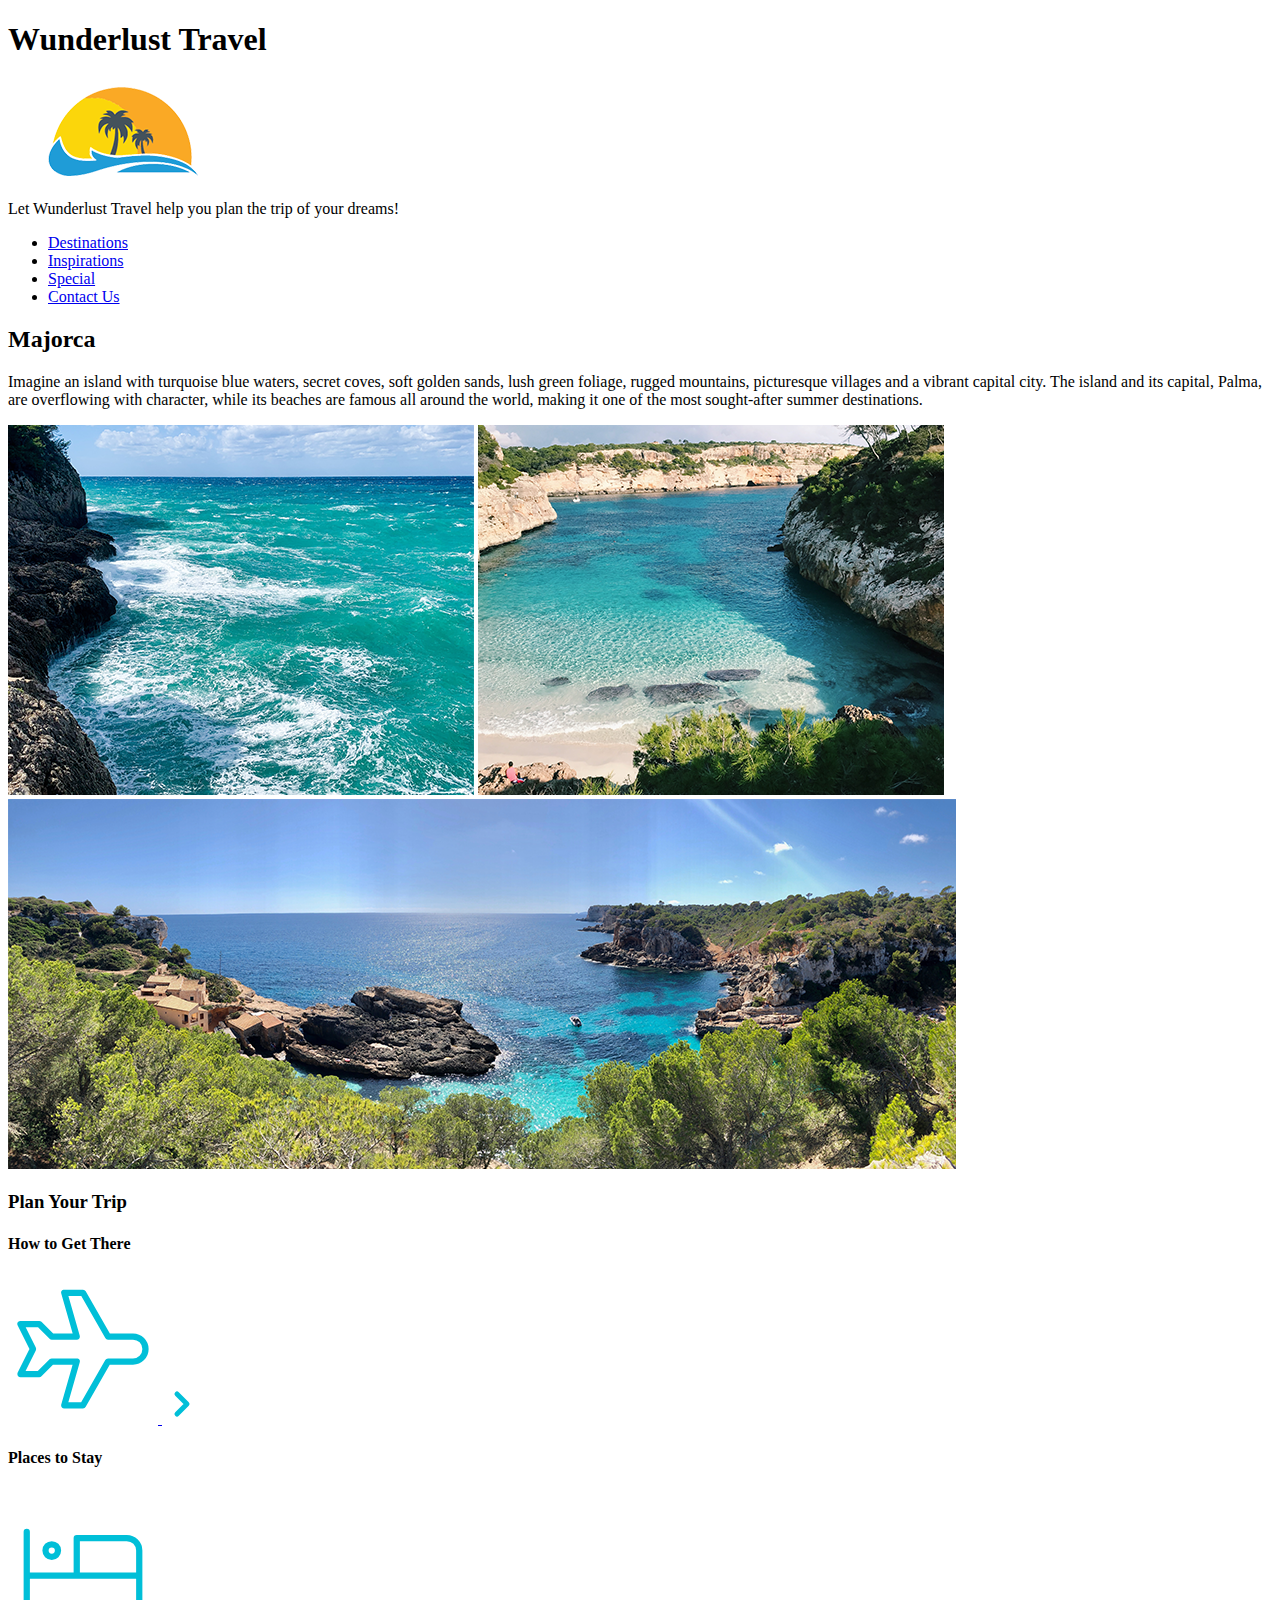
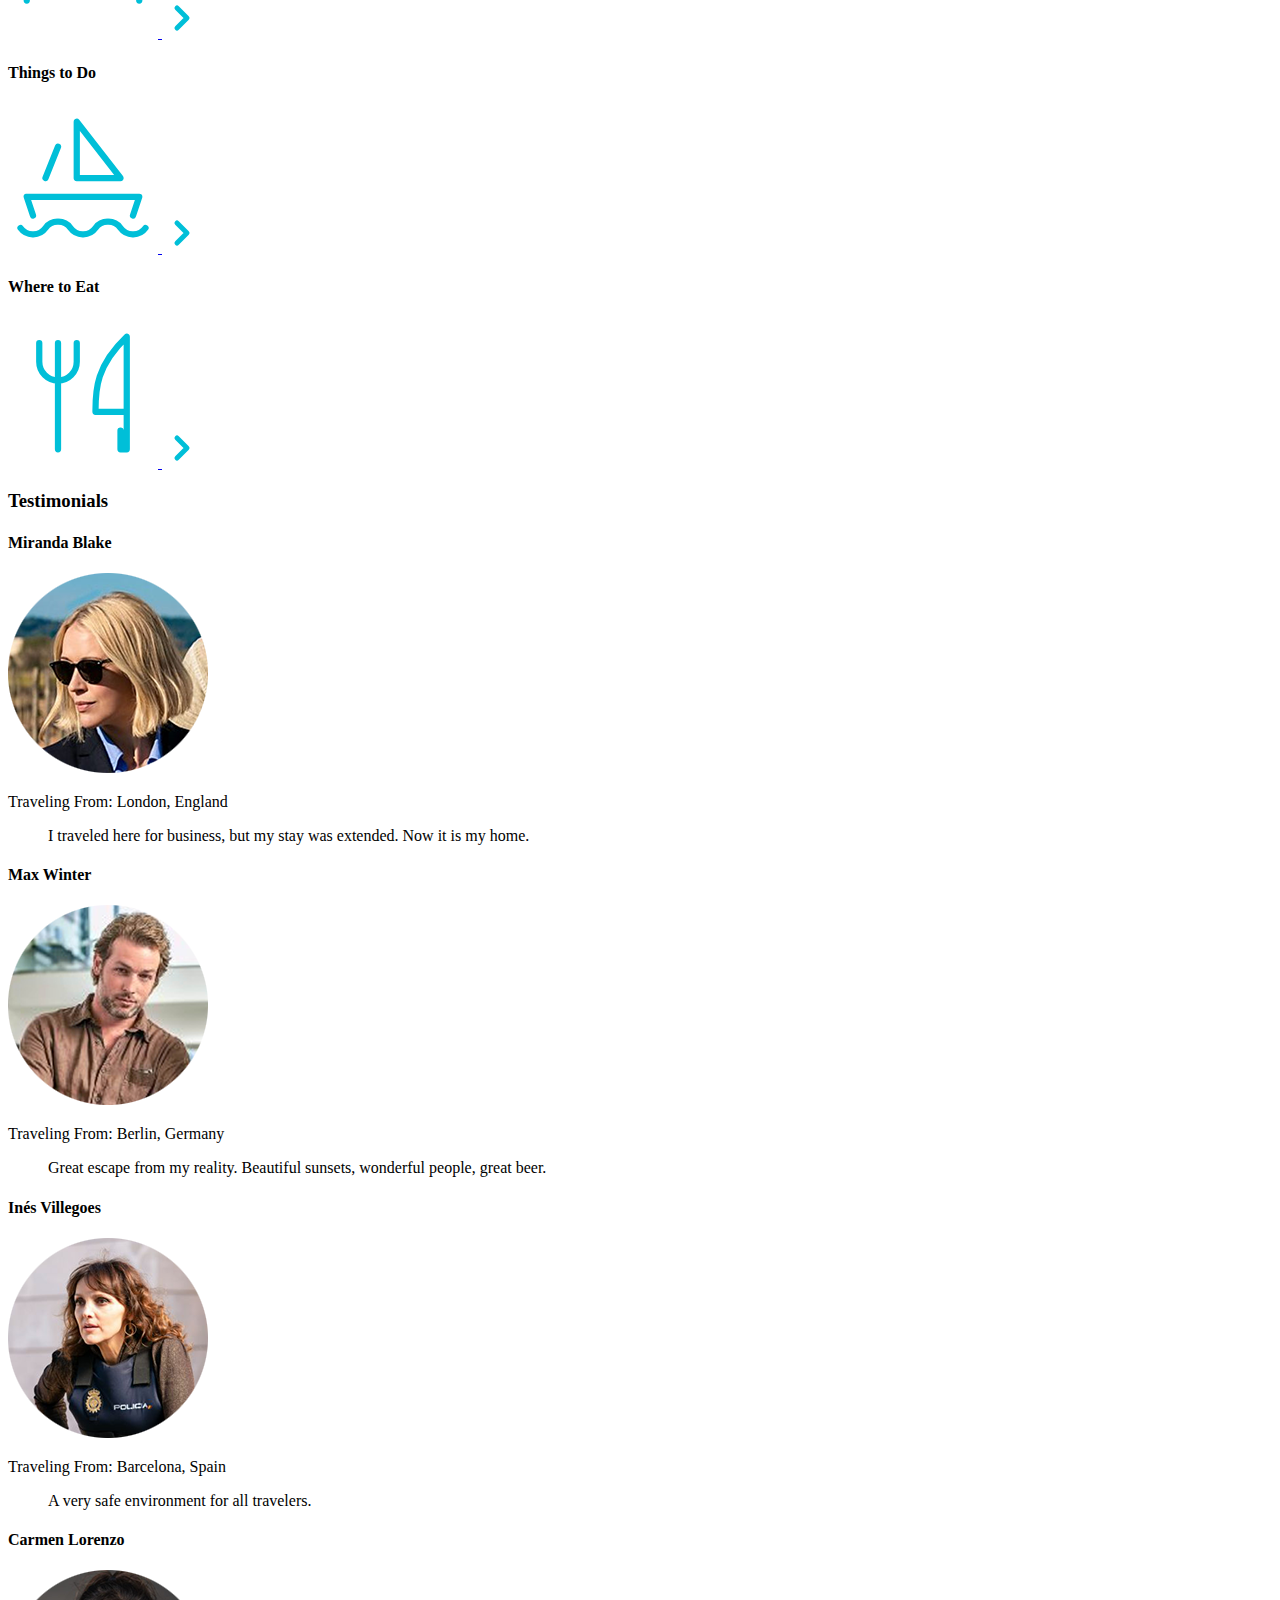
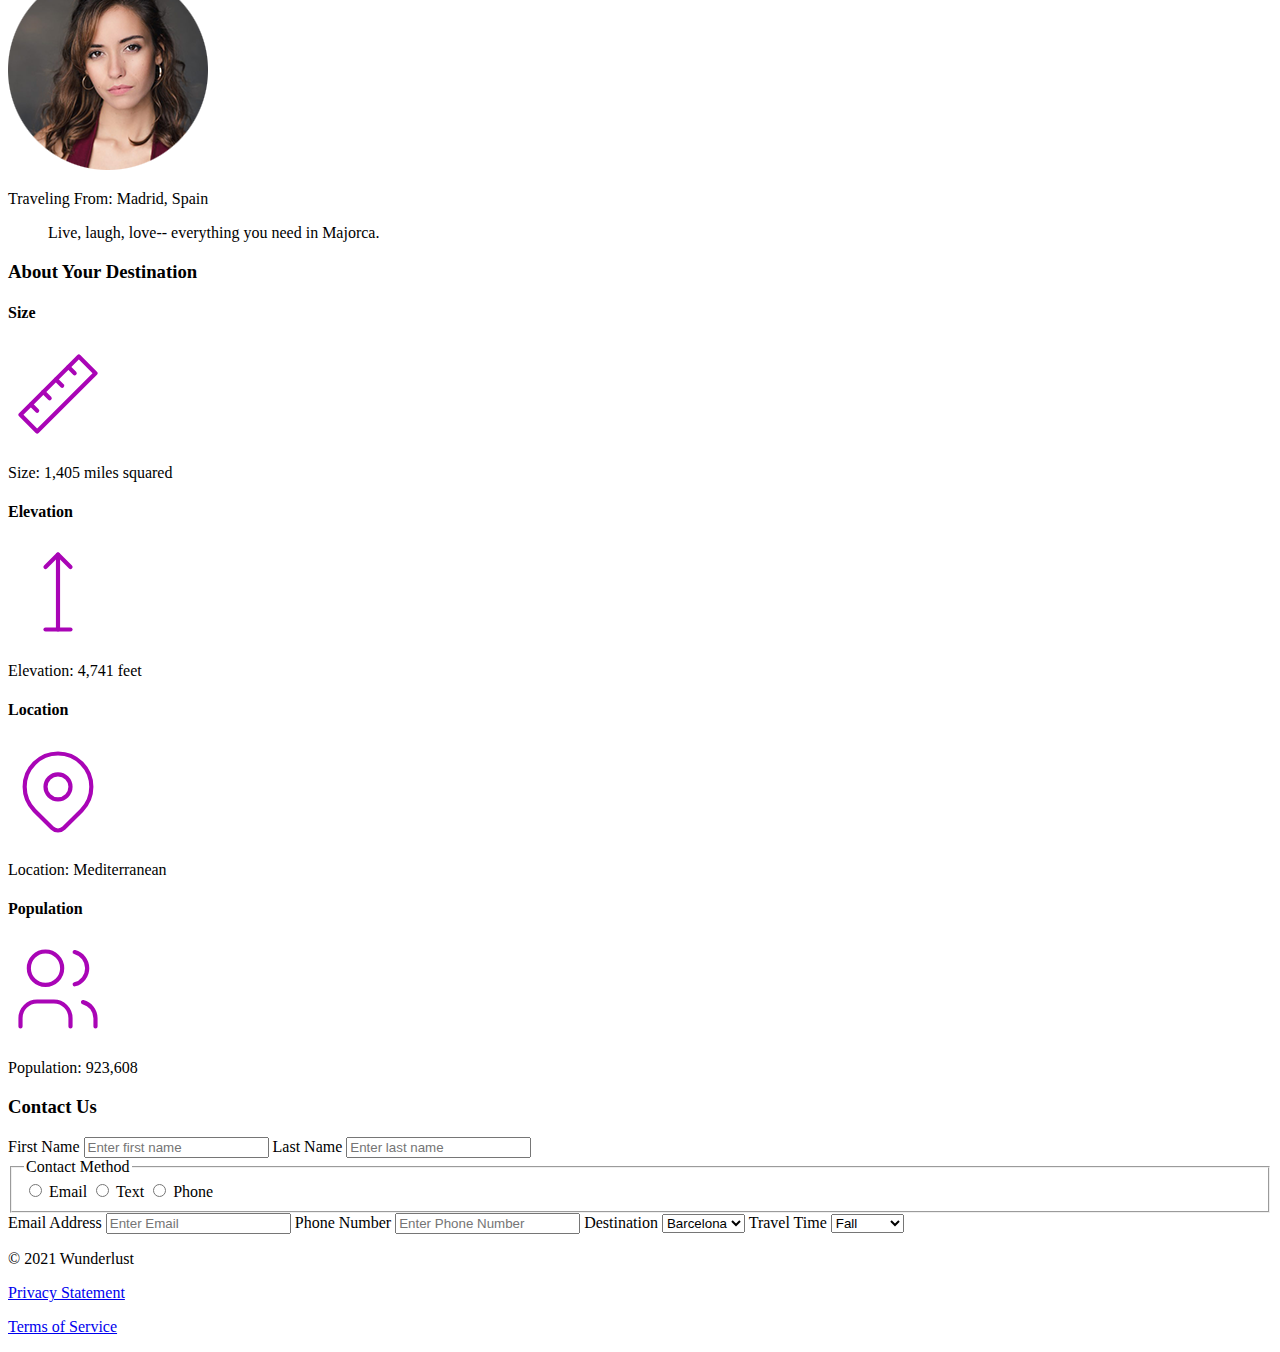
<file: index.html>
<!DOCTYPE html>
<html lang="en">

    <head>
        <meta charset="UTF-8">
        <meta name="viewport" content="width=device-width, initial-scale=1.0">
        <meta name="author" content="Mia Brunkhorst">
        <title>Wunderlust Travel</title>
    </head>

    <body>
        <header>
            <h1>Wunderlust Travel</h1>
            <img src="images/logo.png" alt="Wunderlust Travel Logo">
            <p>Let Wunderlust Travel help you plan the trip of your dreams!</p>
            <nav>
                <ul>
                    <li><a href="#">Destinations</a></li>
                    <li><a href="#">Inspirations</a></li>
                    <li><a href="#">Special</a></li>
                    <li><a href="#">Contact Us</a></li>
                </ul>
            </nav>
        </header>
        <main>
            <section>
                <h2>Majorca</h2>
                <p>Imagine an island with turquoise blue waters, secret coves, soft golden sands, lush green foliage,
                    rugged mountains, picturesque villages and a vibrant capital city. The island and its capital,
                    Palma, are overflowing with character, while its beaches are famous all around the world, making it
                    one of the most sought-after summer destinations.</p>
                <img src="images/majorca-waves.png"
                    alt="A vibrant turquoise sea crashing against rugged cliffs in Majorca under a clear blue sky.">
                <img src="images/majorca-beach.png"
                    alt="Secluded beach in Majorca with crystal-clear turquoise waters, surrounded by limestone cliffs and lush greenery.">
                <img src="images/majorca-cove.png"
                    alt="A serene cove in Majorca, with dramatic rock formations and shimmering turquoise waters.">
            </section>
            <section>
                <h3>Plan Your Trip</h3>
                <h4>How to Get There</h4>
                <a href="#" title="Search for flights">
                    <svg xmlns="http://www.w3.org/2000/svg" class="icon icon-tabler icon-tabler-plane" width="150"
                        height="150" viewBox="0 0 24 24" stroke-width="1" stroke="#00bfd8" fill="none"
                        stroke-linecap="round" stroke-linejoin="round">
                        <path stroke="none" d="M0 0h24v24H0z" fill="none" />
                        <path d="M16 10h4a2 2 0 0 1 0 4h-4l-4 7h-3l2 -7h-4l-2 2h-3l2 -4l-2 -4h3l2 2h4l-2 -7h3z" />
                    </svg>
                    <svg xmlns="http://www.w3.org/2000/svg" class="icon icon-tabler icon-tabler-chevron-right"
                        width="40" height="40" viewBox="0 0 24 24" stroke-width="3" stroke="#00bfd8" fill="none"
                        stroke-linecap="round" stroke-linejoin="round">
                        <path stroke="none" d="M0 0h24v24H0z" fill="none" />
                        <polyline points="9 6 15 12 9 18" />
                    </svg>
                </a>

                <h4>Places to Stay</h4>
                <a href="#" title="Search for Hotels">
                    <svg xmlns="http://www.w3.org/2000/svg" class="icon icon-tabler icon-tabler-bed" width="150"
                        height="150" viewBox="0 0 24 24" stroke-width="1" stroke="#00bfd8" fill="none"
                        stroke-linecap="round" stroke-linejoin="round">
                        <path stroke="none" d="M0 0h24v24H0z" fill="none" />
                        <path d="M3 7v11m0 -4h18m0 4v-8a2 2 0 0 0 -2 -2h-8v6" />
                        <circle cx="7" cy="10" r="1" />
                    </svg>
                </a>
                <svg xmlns="http://www.w3.org/2000/svg" class="icon icon-tabler icon-tabler-chevron-right" width="40"
                    height="40" viewBox="0 0 24 24" stroke-width="3" stroke="#00bfd8" fill="none" stroke-linecap="round"
                    stroke-linejoin="round">
                    <path stroke="none" d="M0 0h24v24H0z" fill="none" />
                    <polyline points="9 6 15 12 9 18" />
                </svg>

                <h4>Things to Do</h4>
                <a href="#" title="Search for Activities">
                    <svg xmlns="http://www.w3.org/2000/svg" class="icon icon-tabler icon-tabler-sailboat" width="150"
                        height="150" viewBox="0 0 24 24" stroke-width="1" stroke="#00bfd8" fill="none"
                        stroke-linecap="round" stroke-linejoin="round">
                        <path stroke="none" d="M0 0h24v24H0z" fill="none" />
                        <path
                            d="M2 20a2.4 2.4 0 0 0 2 1a2.4 2.4 0 0 0 2 -1a2.4 2.4 0 0 1 2 -1a2.4 2.4 0 0 1 2 1a2.4 2.4 0 0 0 2 1a2.4 2.4 0 0 0 2 -1a2.4 2.4 0 0 1 2 -1a2.4 2.4 0 0 1 2 1a2.4 2.4 0 0 0 2 1a2.4 2.4 0 0 0 2 -1" />
                        <path d="M4 18l-1 -3h18l-1 3" />
                        <path d="M11 12h7l-7 -9v9" />
                        <line x1="8" y1="7" x2="6" y2="12" />
                    </svg>
                    <svg xmlns="http://www.w3.org/2000/svg" class="icon icon-tabler icon-tabler-chevron-right"
                        width="40" height="40" viewBox="0 0 24 24" stroke-width="3" stroke="#00bfd8" fill="none"
                        stroke-linecap="round" stroke-linejoin="round">
                        <path stroke="none" d="M0 0h24v24H0z" fill="none" />
                        <polyline points="9 6 15 12 9 18" />
                    </svg>
                </a>
                <h4>Where to Eat</h4>
                <a href="#" title="Search for Restaurants">
                    <svg xmlns="http://www.w3.org/2000/svg" class="icon icon-tabler icon-tabler-tools-kitchen-2"
                        width="150" height="150" viewBox="0 0 24 24" stroke-width="1" stroke="#00bfd8" fill="none"
                        stroke-linecap="round" stroke-linejoin="round">
                        <path stroke="none" d="M0 0h24v24H0z" fill="none" />
                        <path
                            d="M19 3v12h-5c-.023 -3.681 .184 -7.406 5 -12zm0 12v6h-1v-3m-10 -14v17m-3 -17v3a3 3 0 1 0 6 0v-3" />
                    </svg>
                    <svg xmlns="http://www.w3.org/2000/svg" class="icon icon-tabler icon-tabler-chevron-right"
                        width="40" height="40" viewBox="0 0 24 24" stroke-width="3" stroke="#00bfd8" fill="none"
                        stroke-linecap="round" stroke-linejoin="round">
                        <path stroke="none" d="M0 0h24v24H0z" fill="none" />
                        <polyline points="9 6 15 12 9 18" />
                    </svg>
                </a>
            </section>
            <section>
                <h3>Testimonials</h3>
                <section>
                    <h4>Miranda Blake</h4>
                    <img src="images/miranda-blake.png" alt="Miranda Blake">
                    <p>Traveling From: London, England</p>
                    <blockquote>I traveled here for business, but my stay was extended. Now it is my home.
                    </blockquote>
                </section>
                <section>
                    <h4>Max Winter</h4>
                    <img src="images/max-winter.png" alt="Max Winter">
                    <p>Traveling From: Berlin, Germany</p>
                    <blockquote>Great escape from my reality. Beautiful sunsets, wonderful people, great beer.
                    </blockquote>
                </section>
                <section>
                    <h4>Inés Villegoes</h4>
                    <img src="images/ines-villegoes.png" alt="Inés Villegoes">
                    <p>Traveling From: Barcelona, Spain</p>
                    <blockquote>A very safe environment for all travelers.</blockquote>
                </section>
                <section>
                    <h4>Carmen Lorenzo</h4>
                    <img src="images/carmen-lorenzo.png" alt="Carmen Lorenzo">
                    <p>Traveling From: Madrid, Spain</p>
                    <blockquote>Live, laugh, love-- everything you need in Majorca.</blockquote>
                </section>
            </section>
            <section>
                <h3>About Your Destination</h3>
                <section>
                    <h4>Size</h4>
                    <svg xmlns="http://www.w3.org/2000/svg" class="icon icon-tabler icon-tabler-ruler-2" width="100"
                        height="100" viewBox="0 0 24 24" stroke-width="1" stroke="#a905b6" fill="none"
                        stroke-linecap="round" stroke-linejoin="round">
                        <path stroke="none" d="M0 0h24v24H0z" fill="none" />
                        <path d="M17 3l4 4l-14 14l-4 -4z" />
                        <path d="M16 7l-1.5 -1.5" />
                        <path d="M13 10l-1.5 -1.5" />
                        <path d="M10 13l-1.5 -1.5" />
                        <path d="M7 16l-1.5 -1.5" />
                    </svg>
                    <p>Size: 1,405 miles squared</p>
                </section>
                <section>
                    <h4>Elevation</h4>
                    <svg xmlns="http://www.w3.org/2000/svg" class="icon icon-tabler icon-tabler-arrow-top-bar"
                        width="100" height="100" viewBox="0 0 24 24" stroke-width="1" stroke="#a905b6" fill="none"
                        stroke-linecap="round" stroke-linejoin="round">
                        <path stroke="none" d="M0 0h24v24H0z" fill="none" />
                        <line x1="12" y1="21" x2="12" y2="3" />
                        <path d="M15 6l-3 -3l-3 3" />
                        <line x1="9" y1="21" x2="15" y2="21" />
                    </svg>
                    <p>Elevation: 4,741 feet</p>
                </section>
                <section>
                    <h4>Location</h4>
                    <svg xmlns="http://www.w3.org/2000/svg" class="icon icon-tabler icon-tabler-map-pin" width="100"
                        height="100" viewBox="0 0 24 24" stroke-width="1" stroke="#a905b6" fill="none"
                        stroke-linecap="round" stroke-linejoin="round">
                        <path stroke="none" d="M0 0h24v24H0z" fill="none" />
                        <circle cx="12" cy="11" r="3" />
                        <path d="M17.657 16.657l-4.243 4.243a2 2 0 0 1 -2.827 0l-4.244 -4.243a8 8 0 1 1 11.314 0z" />
                    </svg>
                    <p>Location: Mediterranean </p>
                </section>
                <section>
                    <h4>Population</h4>
                    <svg xmlns="http://www.w3.org/2000/svg" class="icon icon-tabler icon-tabler-users" width="100"
                        height="100" viewBox="0 0 24 24" stroke-width="1" stroke="#a905b6" fill="none"
                        stroke-linecap="round" stroke-linejoin="round">
                        <path stroke="none" d="M0 0h24v24H0z" fill="none" />
                        <circle cx="9" cy="7" r="4" />
                        <path d="M3 21v-2a4 4 0 0 1 4 -4h4a4 4 0 0 1 4 4v2" />
                        <path d="M16 3.13a4 4 0 0 1 0 7.75" />
                        <path d="M21 21v-2a4 4 0 0 0 -3 -3.85" />
                    </svg>
                    <p>Population: 923,608</p>
                </section>
            </section>
            <section>
                <h3>Contact Us</h3>
                <form>
                    <label for="firstName">First Name</label>
                    <input type="text" id="firstName" name="firstName" placeholder="Enter first name">
                    <label for="lastName">Last Name</label>
                    <input type="text" id="lastName" name="lastName" placeholder="Enter last name">
                    <fieldset>
                        <legend>Contact Method</legend>
                        <input type="radio" id="emailPref" name="preferred contact" value="email preferred">
                        <label for="emailPref">Email</label>
                        <input type="radio" id="textPref" name="preferred contact" value="text preferred">
                        <label for="textPref">Text</label>
                        <input type="radio" id="phonePref" name="preferred contact" value="phone preferred">
                        <label for="phonePref">Phone</label>
                    </fieldset>
                    <label for="email">Email Address</label>
                    <input type="email" id="email" name="email" placeholder="Enter Email">
                    <label for="phone">Phone Number</label>
                    <input type="tel" id="phone" name="phone" placeholder="Enter Phone Number">
                    <label for="destinationSelect">Destination</label>
                    <select id="destinationSelect" name="destinationSelect">
                        <option value="Barcelona">Barcelona</option>
                        <option value="Granada">Granada</option>
                        <option value="Ibiza">Ibiza</option>
                        <option value="Madrid">Madrid</option>
                        <option value="Majorca">Majorca</option>
                        <option value="Seville">Seville</option>
                        <option value="Tenerife">Tenerife</option>
                        <option value="Valencia">Valencia</option>
                    </select>
                    <label for="travelTime">Travel Time</label>
                    <select id="travelTime" name="travelTime">
                        <option value="fall">Fall</option>
                        <option value="winter">Winter</option>
                        <option value="spring">Spring</option>
                        <option value="summer">Summer</option>
                        <option value="flexible">Flexible</option>
                    </select>
                </form>
            </section>
        </main>
        <footer>
            <p>&copy; 2021 Wunderlust</p>
            <p><a href="#">Privacy Statement</a></p>
            <p><a href="#">Terms of Service</a></p>
        </footer>
    </body>

</html>
</file>
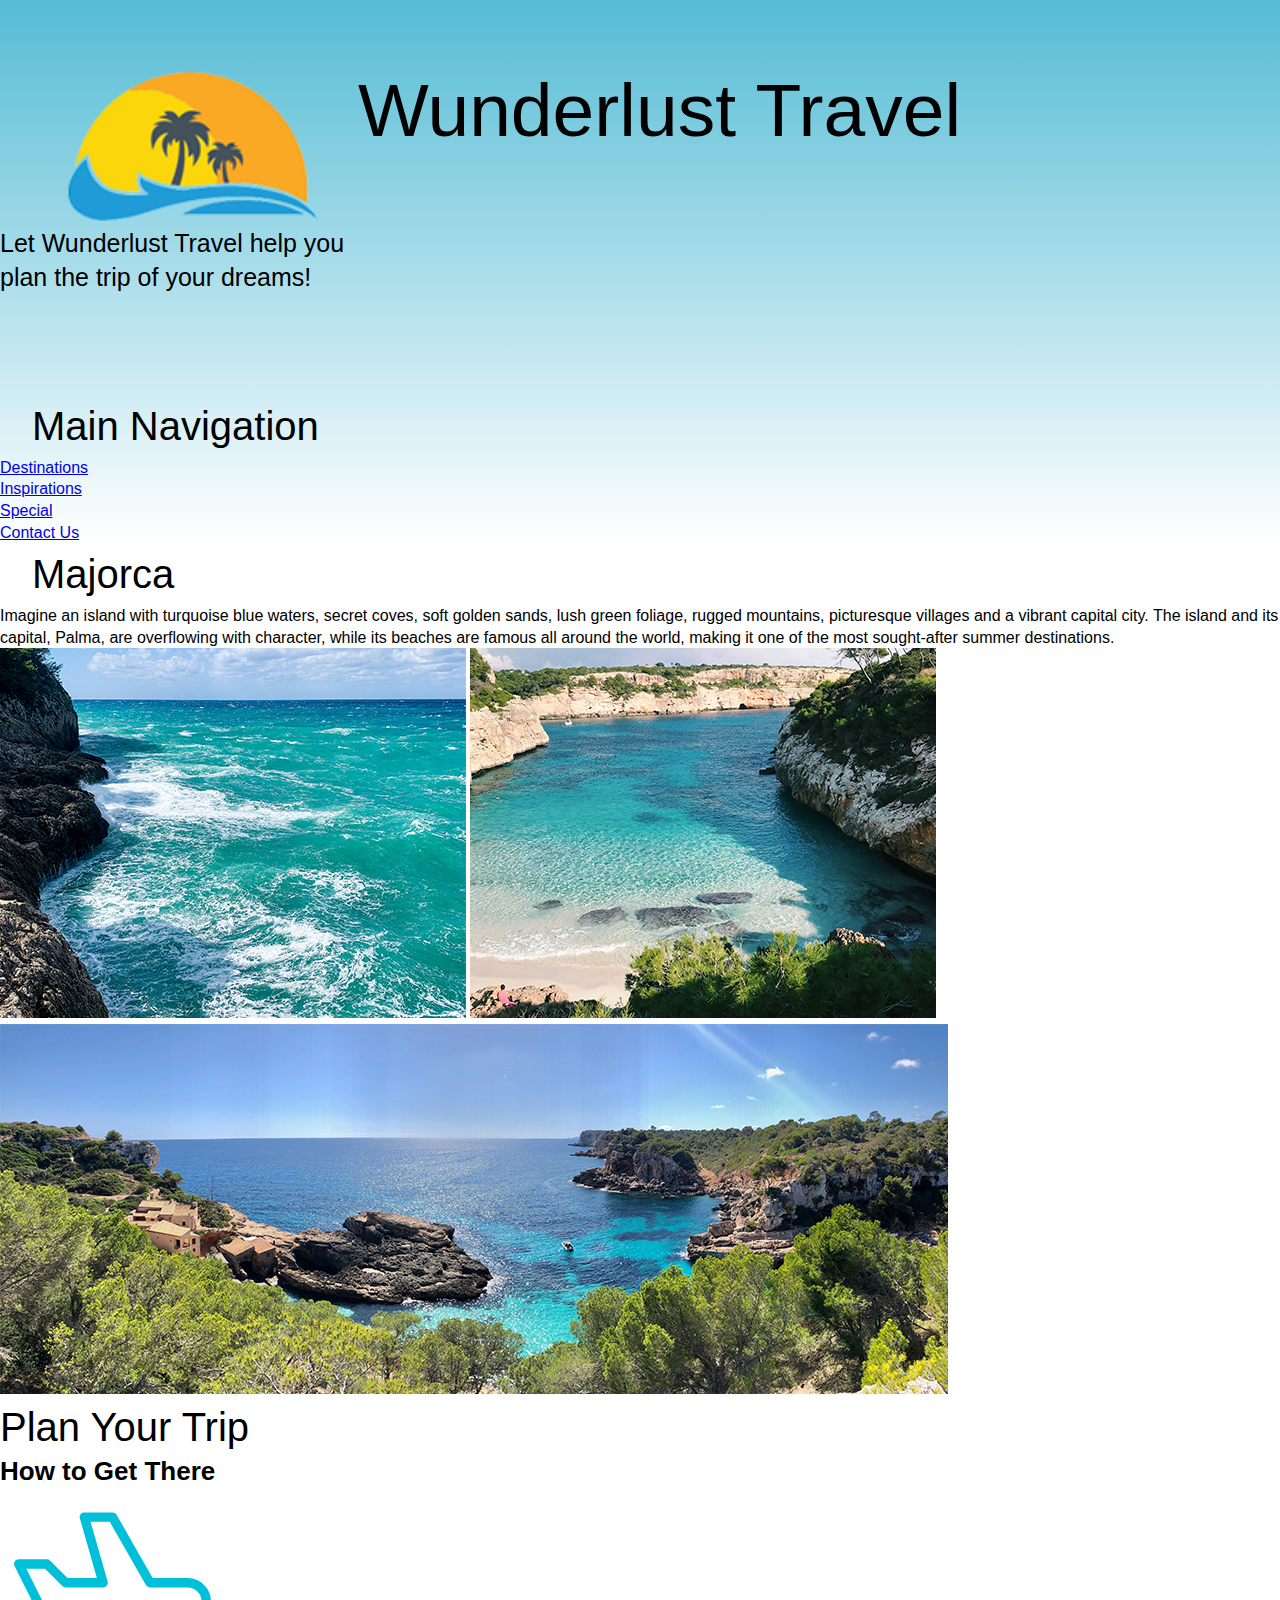
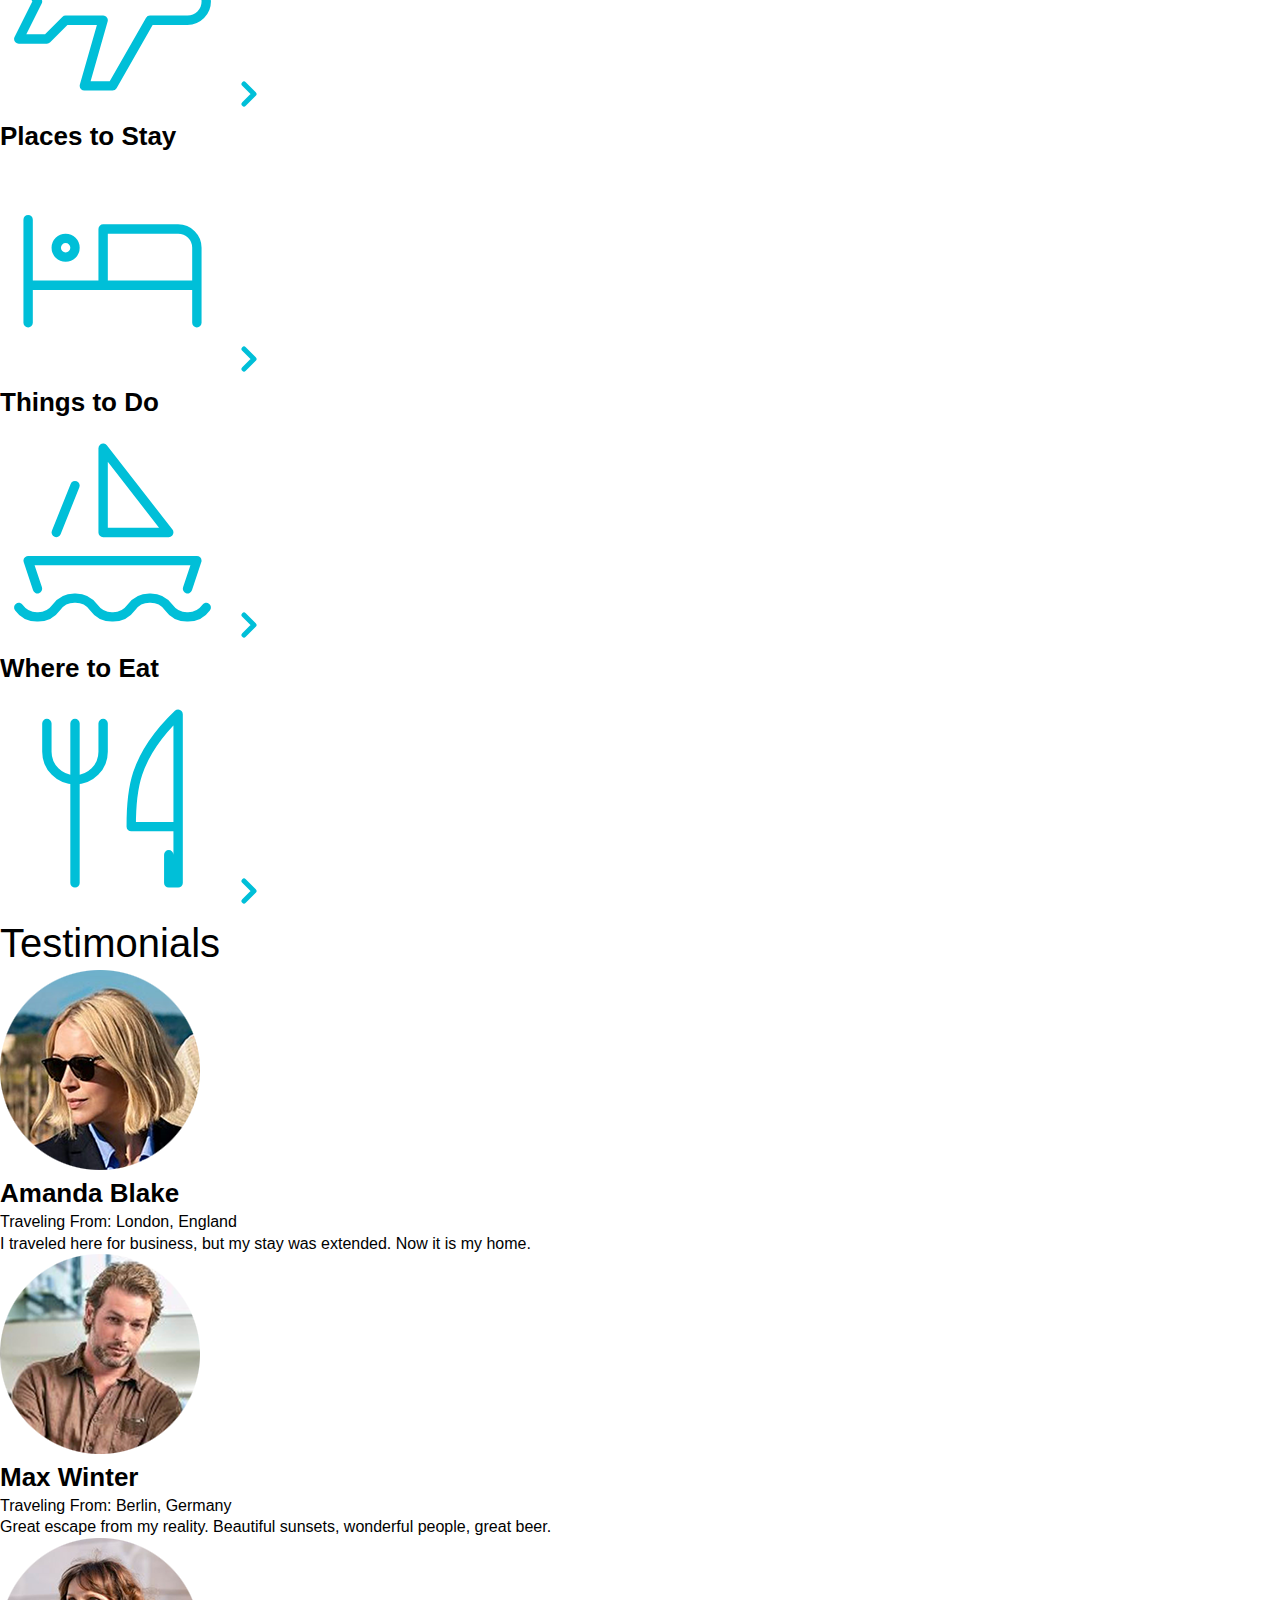
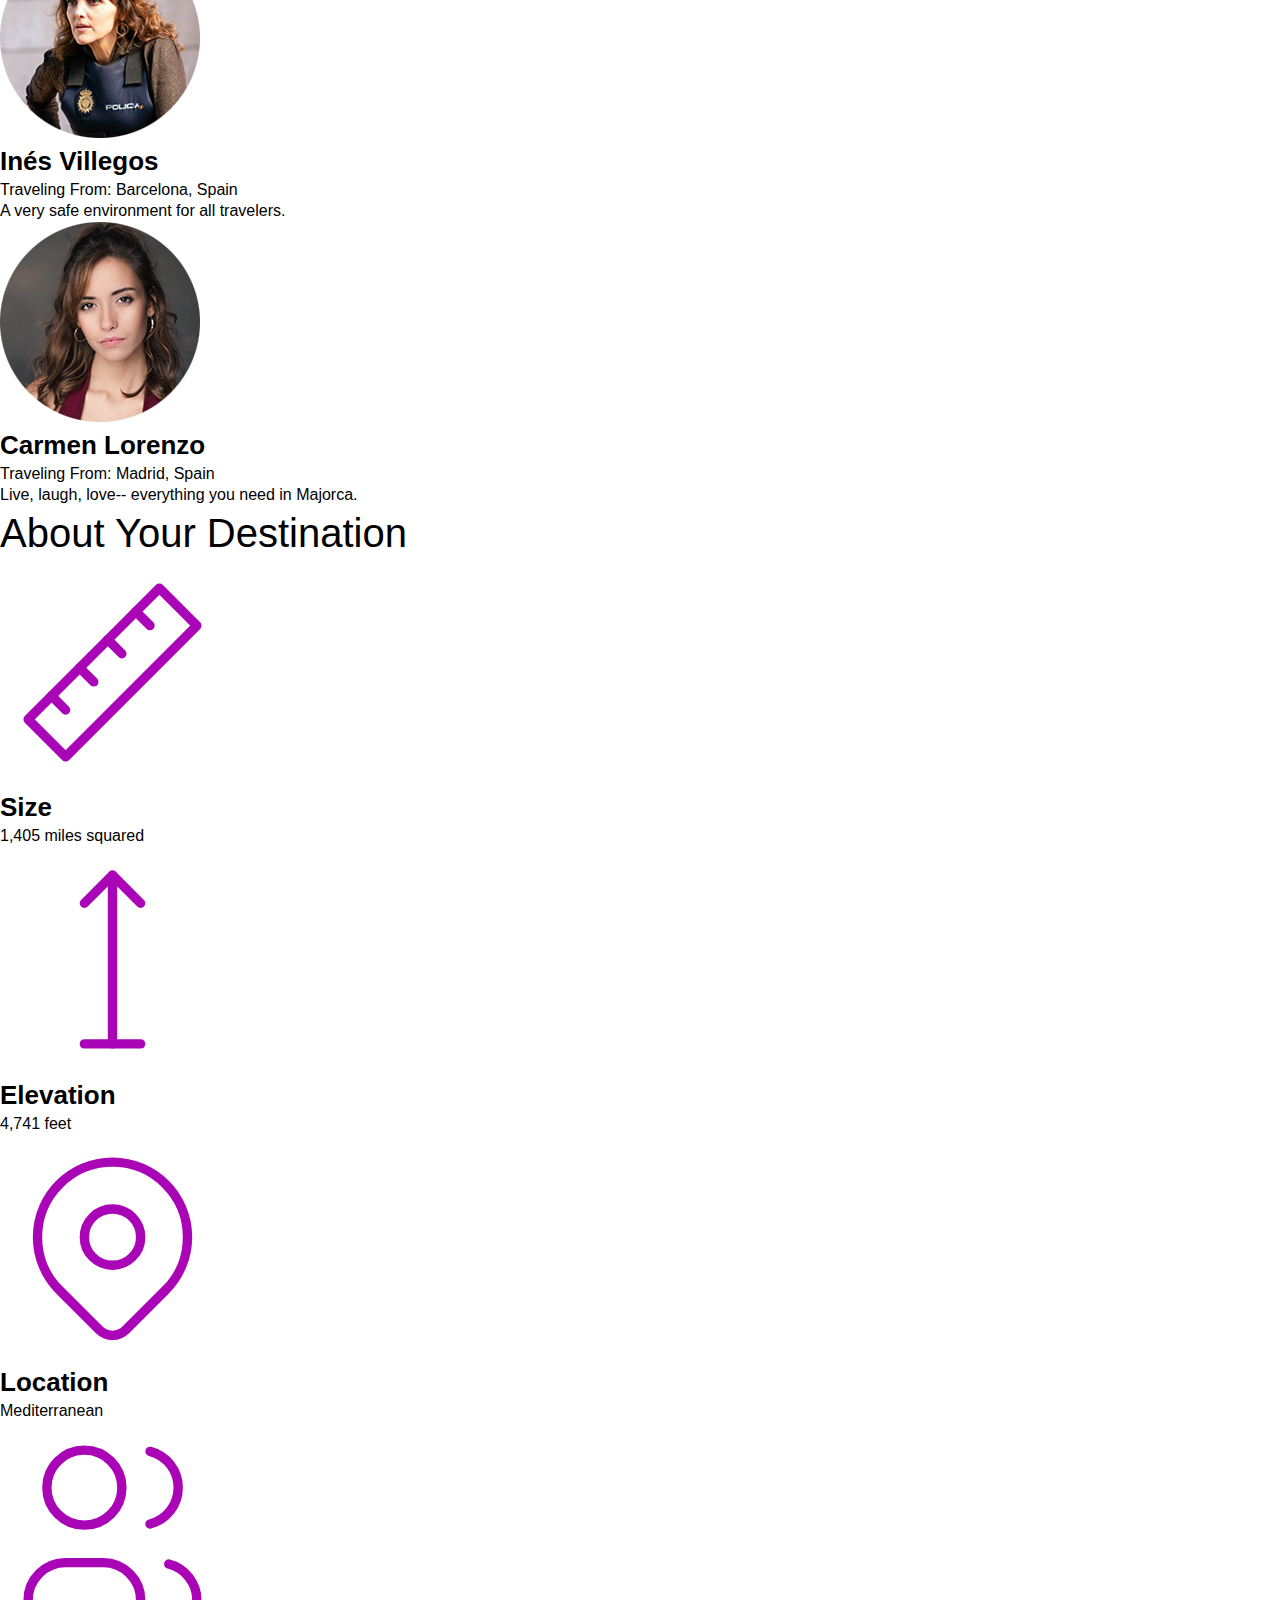
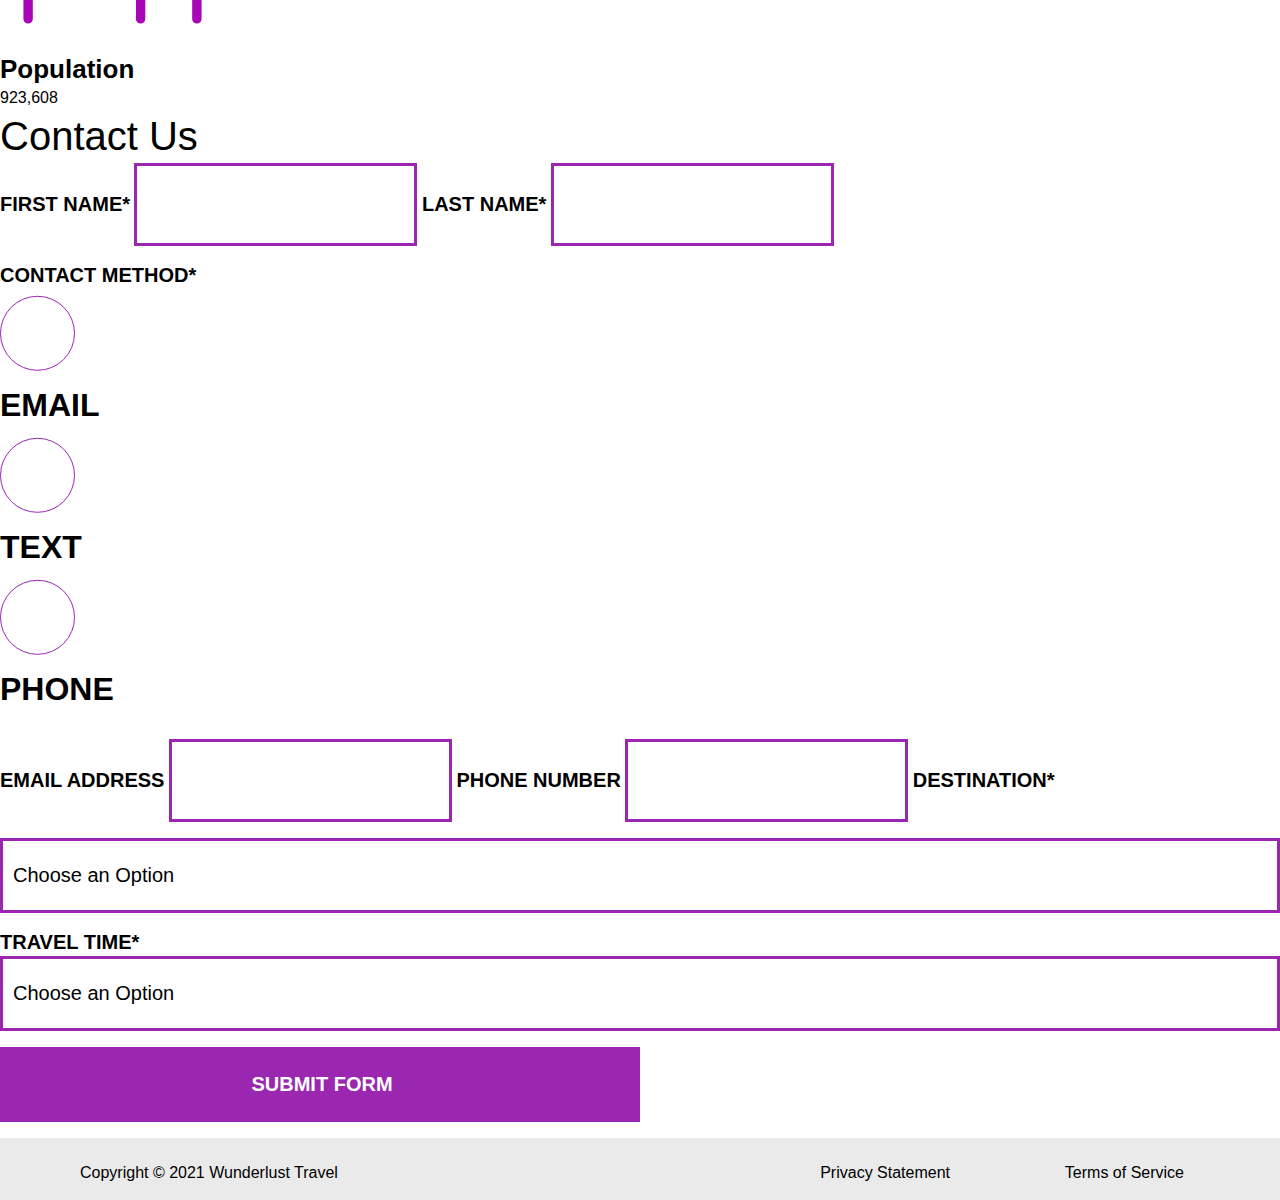
<file: majorca-1.html>
<!DOCTYPE html>
<html lang="en">

    <head>
        <!--         Add all required tags in the head here - meta tags for SEO, responsiveness, and with info about the page, etc., in addition to tags to create a card on Twitter with a large image and open graph tags to allow for sharing on other social media sites -->
        <meta charset="utf-8">
        <meta name="viewport" content="width=device-width, initial-scale=1">
        <meta name="author" content="Mia Brunkhorst">
        <meta name="description"
            content="Majorca is a beautiful island in the Mediterranean Sea. Let Wunderlust Travel help you plan the trip of your dreams to the amazing Majorca.">
        <meta name="keywords"
            content="Majorca, Spain, Mediterranean, travel, vacation, trip, Wunderlust Travel, wunderlust, travel guide">
        <meta name="robots" content="index, follow">
        <!-- OPEN GRAPH/SOCIAL MEDIA META TAGS -->
        <!-- For Twitter -->
        <meta name="twitter:card" content="summary_large_image">
        <meta name="twitter:site" content="@majorica_wunderlust">
        <meta name="twitter:creator" content="@WunderlustTravel">
        <meta name="twitter:title" content="Wunderlust Travel: Visit Majorca">
        <meta name="twitter:description"
            content="Majorca is a beautiful island in the Mediterranean Sea. Let Wunderlust Travel help you plan the trip of your dreams to the amazing Majorca.">
        <meta name="twitter:image" content="images/majorca-waves.png">

        <!-- Open Graph -->
        <meta property="og:title" content="Wunderlust Travel: Visit Majorca">
        <meta property="og:url" content="https://www.wunderlust.com/">
        <meta property="og:type" content="website">
        <meta property="og:image" content="images/majorca-waves.png">

        <!-- Gives credit to the author -->
        <link rel="author" href="https://miasmadeupwebsite.com">

        <!-- license or authorizations for the page-->
        <link rel="license" href="https://creativecommons.org/licenses/by/4.0/">

        <link rel="stylesheet" href="styles.css">

        <title>Wunderlust Travel: Visit Majorca</title>
    </head>

    <body>
        <!--         Reveiew the document and add the proper tags to all of the headings  throughout. Use the outline feature in the validator to ensure that these have been added correctly. See the image of the correct outline as a reference if you have questions 

Also review the alt text on all of the images to ensure that it is descriptive and appropriate-->
        <header>
            <img src="images/logo.png"
                alt="The Wunderlust logo shows blue waves and the outline of two palm trees against an orange sun">
            <h1>Wunderlust Travel</h1>
            <p>Let Wunderlust Travel help you plan the trip of your dreams!</p>
            <nav>
                <h2>Main Navigation</h2>
                <ul>
                    <li><a href="#">Destinations</a></li>
                    <li><a href="#">Inspirations</a></li>
                    <li><a href="#">Special</a></li>
                    <li><a href="#">Contact Us</a></li>
                </ul>
            </nav>
        </header>
        <main>
            <article>
                <h2>Majorca</h2>
                <p>Imagine an island with turquoise blue waters, secret coves, soft golden sands, lush green foliage,
                    rugged mountains, picturesque villages and a vibrant capital city. The island and its capital,
                    Palma, are overflowing with character, while its beaches are famous all around the world, making it
                    one of the most sought-after summer destinations.</p>
                <img src="images/majorca-waves.png"
                    alt="Turquoise blue waters with white wave caps crashing against a rock cliff">
                <img src="images/majorca-beach.png"
                    alt="Secluded beach in Majorca with crystal-clear turquoise waters, surrounded by limestone cliffs and lush greenery.">
                <img src="images/majorca-cove.png"
                    alt="Deep blue water leading to the horizon with the island and trees in the foreground">
                <section>
                    <h3>Plan Your Trip</h3>
                    <section>
                        <h4>How to Get There</h4>
                        <svg xmlns="http://www.w3.org/2000/svg" class="icon icon-tabler icon-tabler-plane" width="225"
                            height="225" viewBox="0 0 24 24" stroke-width="1" stroke="#00bfd8" fill="none"
                            stroke-linecap="round" stroke-linejoin="round">
                            <path stroke="none" d="M0 0h24v24H0z" fill="none" />
                            <path d="M16 10h4a2 2 0 0 1 0 4h-4l-4 7h-3l2 -7h-4l-2 2h-3l2 -4l-2 -4h3l2 2h4l-2 -7h3z" />
                        </svg>
                        <a href="#" title="Search for flights">
                            <svg xmlns="http://www.w3.org/2000/svg" class="icon icon-tabler icon-tabler-chevron-right"
                                width="40" height="40" viewBox="0 0 24 24" stroke-width="3" stroke="#00bfd8" fill="none"
                                stroke-linecap="round" stroke-linejoin="round">
                                <path stroke="none" d="M0 0h24v24H0z" fill="none" />
                                <polyline points="9 6 15 12 9 18" />
                            </svg>
                        </a>
                    </section>
                    <section>
                        <h4>Places to Stay</h4>
                        <svg xmlns="http://www.w3.org/2000/svg" class="icon icon-tabler icon-tabler-bed" width="225"
                            height="225" viewBox="0 0 24 24" stroke-width="1" stroke="#00bfd8" fill="none"
                            stroke-linecap="round" stroke-linejoin="round">
                            <path stroke="none" d="M0 0h24v24H0z" fill="none" />
                            <path d="M3 7v11m0 -4h18m0 4v-8a2 2 0 0 0 -2 -2h-8v6" />
                            <circle cx="7" cy="10" r="1" />
                        </svg>
                        <a href="#" title="Search for hotels">
                            <svg xmlns="http://www.w3.org/2000/svg" class="icon icon-tabler icon-tabler-chevron-right"
                                width="40" height="40" viewBox="0 0 24 24" stroke-width="3" stroke="#00bfd8" fill="none"
                                stroke-linecap="round" stroke-linejoin="round">
                                <path stroke="none" d="M0 0h24v24H0z" fill="none" />
                                <polyline points="9 6 15 12 9 18" />
                            </svg>
                        </a>
                    </section>
                    <section>
                        <h4>Things to Do</h4>
                        <svg xmlns="http://www.w3.org/2000/svg" class="icon icon-tabler icon-tabler-sailboat"
                            width="225" height="225" viewBox="0 0 24 24" stroke-width="1" stroke="#00bfd8" fill="none"
                            stroke-linecap="round" stroke-linejoin="round">
                            <path stroke="none" d="M0 0h24v24H0z" fill="none" />
                            <path
                                d="M2 20a2.4 2.4 0 0 0 2 1a2.4 2.4 0 0 0 2 -1a2.4 2.4 0 0 1 2 -1a2.4 2.4 0 0 1 2 1a2.4 2.4 0 0 0 2 1a2.4 2.4 0 0 0 2 -1a2.4 2.4 0 0 1 2 -1a2.4 2.4 0 0 1 2 1a2.4 2.4 0 0 0 2 1a2.4 2.4 0 0 0 2 -1" />
                            <path d="M4 18l-1 -3h18l-1 3" />
                            <path d="M11 12h7l-7 -9v9" />
                            <line x1="8" y1="7" x2="6" y2="12" />
                        </svg>
                        <a href="#" title="Search for Activities">
                            <svg xmlns="http://www.w3.org/2000/svg" class="icon icon-tabler icon-tabler-chevron-right"
                                width="40" height="40" viewBox="0 0 24 24" stroke-width="3" stroke="#00bfd8" fill="none"
                                stroke-linecap="round" stroke-linejoin="round">
                                <path stroke="none" d="M0 0h24v24H0z" fill="none" />
                                <polyline points="9 6 15 12 9 18" />
                            </svg>
                        </a>
                    </section>
                    <section>
                        <h4>Where to Eat</h4>
                        <svg xmlns="http://www.w3.org/2000/svg" class="icon icon-tabler icon-tabler-tools-kitchen-2"
                            width="225" height="225" viewBox="0 0 24 24" stroke-width="1" stroke="#00bfd8" fill="none"
                            stroke-linecap="round" stroke-linejoin="round">
                            <path stroke="none" d="M0 0h24v24H0z" fill="none" />
                            <path
                                d="M19 3v12h-5c-.023 -3.681 .184 -7.406 5 -12zm0 12v6h-1v-3m-10 -14v17m-3 -17v3a3 3 0 1 0 6 0v-3" />
                        </svg>
                        <a href="#" title="Search for Restaurants">
                            <svg xmlns="http://www.w3.org/2000/svg" class="icon icon-tabler icon-tabler-chevron-right"
                                width="40" height="40" viewBox="0 0 24 24" stroke-width="3" stroke="#00bfd8" fill="none"
                                stroke-linecap="round" stroke-linejoin="round">
                                <path stroke="none" d="M0 0h24v24H0z" fill="none" />
                                <polyline points="9 6 15 12 9 18" />
                            </svg>
                        </a>
                    </section>
                </section>
                <section>
                    <h3>Testimonials</h3>
                    <section>
                        <img src="images/miranda-blake.png"
                            alt="Miranda Blake has a blonde bob and is wearing dark sunglasses">
                        <h4>Amanda Blake</h4>
                        <p>Traveling From: London, England</p>
                        <q>I traveled here for business, but my stay was extended. Now it is my home.</q>
                    </section>
                    <section>
                        <img src="images/max-winter.png"
                            alt="Max Winter has tousled blonde hair and a light beard, and is wearing a brown shirt.">
                        <h4>Max Winter</h4>
                        <p>Traveling From: Berlin, Germany</p>
                        <q>Great escape from my reality. Beautiful sunsets, wonderful people, great beer.</q>
                    </section>
                    <section>
                        <img src="images/ines-villegoes.png"
                            alt="Inés Villegoes has wavy brown hair and is wearing a police vest">
                        <h4>Inés Villegos</h4>
                        <p>Traveling From: Barcelona, Spain</p>
                        <q>A very safe environment for all travelers.</q>
                    </section>
                    <section>
                        <img src="images/carmen-lorenzo.png"
                            alt="Carmen Lorenzo has long, dark brown hair and is wearing gold hoop earrings">
                        <h4>Carmen Lorenzo</h4>
                        <p>Traveling From: Madrid, Spain</p>
                        <q>Live, laugh, love-- everything you need in Majorca.</q>
                    </section>
                </section>
                <section>
                    <h3>About Your Destination</h3>
                    <section>
                        <svg xmlns="http://www.w3.org/2000/svg" class="icon icon-tabler icon-tabler-ruler-2" width="225"
                            height="225" viewBox="0 0 24 24" stroke-width="1" stroke="#a905b6" fill="none"
                            stroke-linecap="round" stroke-linejoin="round">
                            <path stroke="none" d="M0 0h24v24H0z" fill="none" />
                            <path d="M17 3l4 4l-14 14l-4 -4z" />
                            <path d="M16 7l-1.5 -1.5" />
                            <path d="M13 10l-1.5 -1.5" />
                            <path d="M10 13l-1.5 -1.5" />
                            <path d="M7 16l-1.5 -1.5" />
                        </svg>
                        <h4>Size</h4>
                        <p>1,405 miles squared</p>
                    </section>
                    <section>
                        <svg xmlns="http://www.w3.org/2000/svg" class="icon icon-tabler icon-tabler-arrow-top-bar"
                            width="225" height="225" viewBox="0 0 24 24" stroke-width="1" stroke="#a905b6" fill="none"
                            stroke-linecap="round" stroke-linejoin="round">
                            <path stroke="none" d="M0 0h24v24H0z" fill="none" />
                            <line x1="12" y1="21" x2="12" y2="3" />
                            <path d="M15 6l-3 -3l-3 3" />
                            <line x1="9" y1="21" x2="15" y2="21" />
                        </svg>
                        <h4>Elevation</h4>
                        <p>4,741 feet</p>
                    </section>
                    <section>
                        <svg xmlns="http://www.w3.org/2000/svg" class="icon icon-tabler icon-tabler-map-pin" width="225"
                            height="225" viewBox="0 0 24 24" stroke-width="1" stroke="#a905b6" fill="none"
                            stroke-linecap="round" stroke-linejoin="round">
                            <path stroke="none" d="M0 0h24v24H0z" fill="none" />
                            <circle cx="12" cy="11" r="3" />
                            <path
                                d="M17.657 16.657l-4.243 4.243a2 2 0 0 1 -2.827 0l-4.244 -4.243a8 8 0 1 1 11.314 0z" />
                        </svg>
                        <h4>Location</h4>
                        <p>Mediterranean</p>
                    </section>
                    <section>
                        <svg xmlns="http://www.w3.org/2000/svg" class="icon icon-tabler icon-tabler-users" width="225"
                            height="225" viewBox="0 0 24 24" stroke-width="1" stroke="#a905b6" fill="none"
                            stroke-linecap="round" stroke-linejoin="round">
                            <path stroke="none" d="M0 0h24v24H0z" fill="none" />
                            <circle cx="9" cy="7" r="4" />
                            <path d="M3 21v-2a4 4 0 0 1 4 -4h4a4 4 0 0 1 4 4v2" />
                            <path d="M16 3.13a4 4 0 0 1 0 7.75" />
                            <path d="M21 21v-2a4 4 0 0 0 -3 -3.85" />
                        </svg>
                        <h4>Population</h4>
                        <p>923,608</p>
                    </section>
                </section>
                <section>
                    <h3>Contact Us</h3>
                    <form method="post" action="https://wp.zybooks.com/form-viewer.php">
                        <label for="fName">First Name<span>*</span></label>
                        <input type="text" name="fName" id="fName" autocomplete="given-name" required>
                        <label for="lName">Last Name<span>*</span></label>
                        <input type="text" name="lName" id="lName" autocomplete="family-name" required>
                        <fieldset>
                            <legend>Contact Method<span>*</span></legend>
                            <input type="radio" name="contactPref" id="prefEmail" required>
                            <label for="prefEmail">Email</label>
                            <input type="radio" name="contactPref" id="prefText">
                            <label for="prefText">Text</label>
                            <input type="radio" name="contactPref" id="prefPhone">
                            <label for="prefPhone">Phone</label>
                        </fieldset>
                        <label for="email">Email Address</label>
                        <input type="email" name="email" id="email" autocomplete="email">
                        <label for="phone">Phone Number</label>
                        <input type="tel" name="phone" id="phone" autocomplete="tel">
                        <label for="destination">Destination<span>*</span></label>
                        <select name="destination" id="destination" required>
                            <option value="">Choose an Option</option>
                            <option value="barcelona">Barcelona</option>
                            <option value="granada">Granada</option>
                            <option value="ibiza">Ibiza</option>
                            <option value="madrid">Madrid</option>
                            <option value="majora">Majora</option>
                            <option value="seville">Seville</option>
                            <option value="tenerife">Tenerife</option>
                            <option value="valencia">Valencia</option>
                        </select>
                        <label for="travelTime">Travel Time<span>*</span></label>
                        <select name="travelTime" id="travelTime" required>
                            <option value="">Choose an Option</option>
                            <option value="fall">Fall</option>
                            <option value="winter">Winter</option>
                            <option value="spring">Spring</option>
                            <option value="summer">Summer</option>
                            <option value="flexible">Flexible</option>
                        </select>
                        <input type="submit" name="mySubmit" id="mySubmit" value="Submit Form">
                    </form>
                </section>
            </article>
        </main>
        <footer>
            <p>Copyright &copy; 2021 Wunderlust Travel</p>
            <a href="#">Privacy Statement</a>
            <a href="#">Terms of Service</a>
        </footer>
    </body>

</html>
</file>
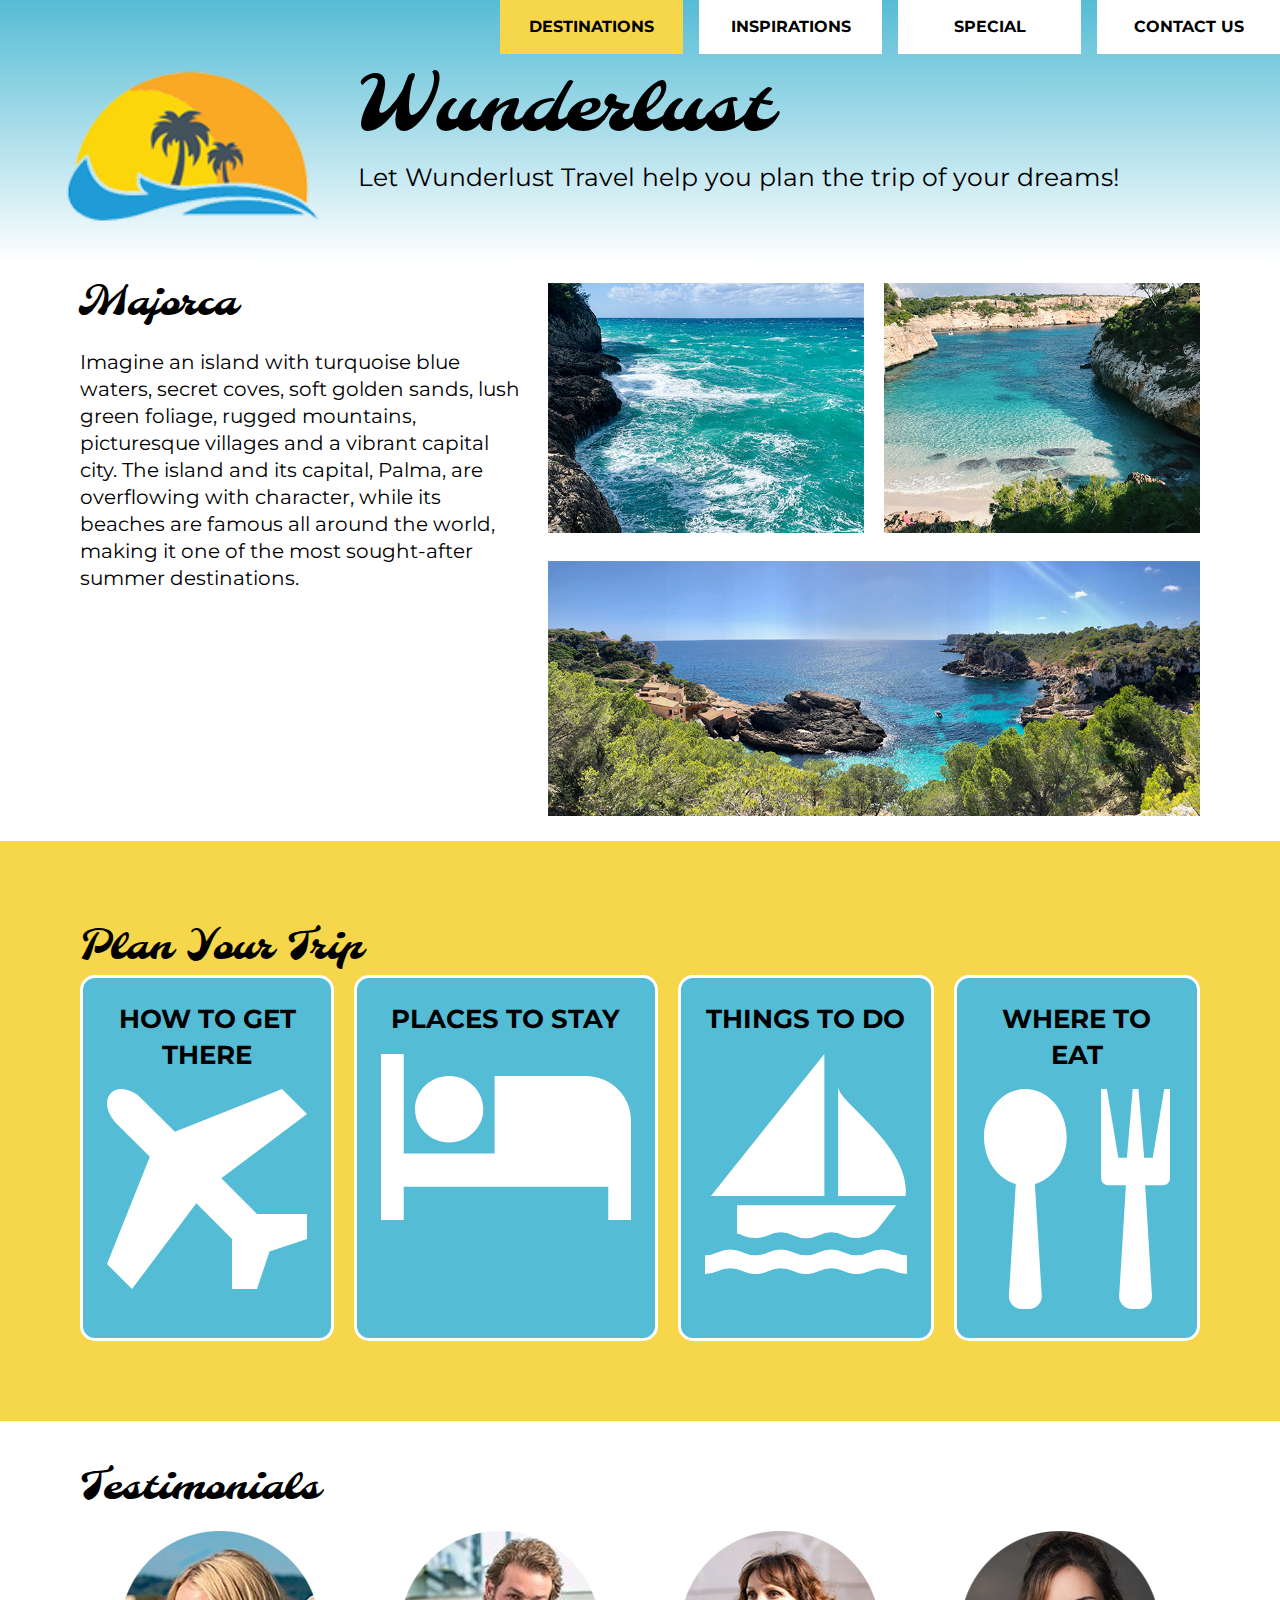
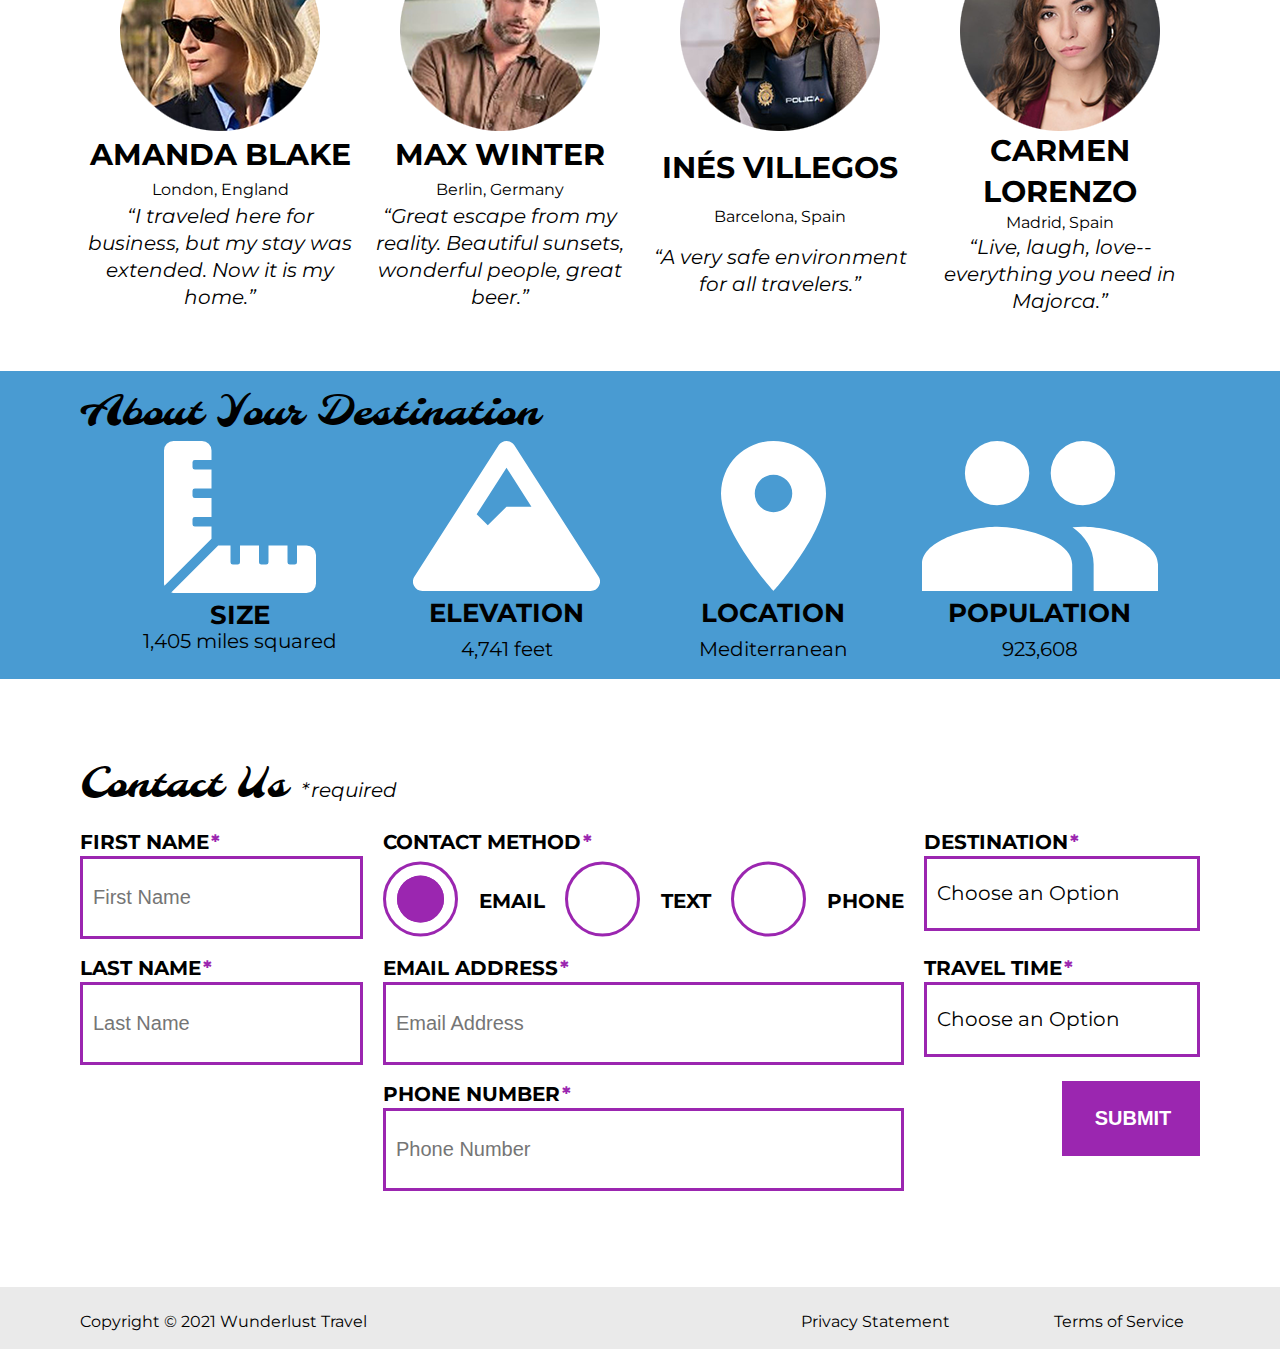
<file: wunderlust-majorca.html>
<!DOCTYPE html>
<html lang="en">

    <head>
        <meta charset="utf-8">
        <meta name="viewport" content="width=device-width, initial-scale=1">
        <meta name="author" content="Jessica Barnett, Christina Carrasquilla">
        <meta name="description"
            content="Let Wunderlust Travel take you to beautiful Majorca this year! Majorca is a beautiful island and offers beauty and fun to its visitors">
        <meta name="keywords"
            content="travel, majorca, beach, island, vacation, destination, getaway, restaurants in majorca, entertainment in majorca, testimonials from visitors">
        <title>Wunderlust Travel</title>
        <meta name="robots" content="index,follow">

        <!-- ~~~~~~~~~~ TWITTER CARD TAGS ~~~~~~~~~~ -->
        <meta name="twitter:card" content="summary_large_image">
        <meta name="twitter:site" content="@wunderlusttravel">
        <meta name="twitter:creator" content="@wunderlusttravel">
        <meta name="twitter:title" content="Wunderlust Travel: Majorca">
        <meta name="twitter:description"
            content="Let Wunderlust Travel take you to beautiful Majorca this year! Majorca is a beautiful island and offers beauty and fun to its visitors">
        <meta name="twitter:image" content="https://wunderlusttravel.com/images/majorca-cove.png">

        <!-- ~~~~~~~~~~ OPEN GRAPH META TAGS ~~~~~~~~~~ -->
        <meta property="og:title" content="See Majorca with Wunderlust Travel">
        <meta property="og:type" content="website">
        <meta property="og:image" content="https://wunderlusttravel.com/images/majorca-cove.png">
        <meta property="og:url" content="https://wunderlusttravel.com/majorca">
        <meta property="og:description"
            content="Let Wunderlust Travel take you to beautiful Majorca this year! Majorca is a beautiful island and offers beauty and fun to its visitors">
        <!-- ~~~~~~~~~~FAVICON ~~~~~~~~~~ -->
        <link rel="shortcut icon" href="images/favicon.png">

        <!-- ~~~~~~~~~~ GOOGLE FONTS ~~~~~~~~~~ -->
        <link rel="preconnect" href="https://fonts.googleapis.com">
        <link rel="preconnect" href="https://fonts.gstatic.com" crossorigin>
        <link href="https://fonts.googleapis.com/css2?family=Molle:ital@1&family=Montserrat:wght@400;600&display=swap"
            rel="stylesheet">
        <link href="styles.css" rel="stylesheet">
    </head>

    <body>
        <a id="skip" href="#main-content">Skip to Main Content</a>
        <!-- styling skip links: https://webaim.org/techniques/css/invisiblecontent/ -->
        <header>
            <a href="index.html" id="logo"><img src="images/logo.png"
                    alt="The Wunderlust logo shows blue waves and the outline of two palm trees against an orange sun"></a>
            <h1>Wunderlust</h1>
            <p>Let Wunderlust Travel help you plan the trip of your dreams!</p>
            <nav>
                <div id="menu-toggle">
                    <!-- responsive menu code from (with changes made to match mockups): https://css-tricks.com/three-css-alternatives-to-javascript-navigation/ -->
                    <h2 class="sr-only">Main Navigation</h2>
                    <!-- hidden but accessible headings from: https://webaim.org/techniques/css/invisiblecontent/ -->
                    <input name="toggle" id="toggle" type="checkbox">
                    <label for="toggle">Menu</label>
                    <ul>
                        <li class="active"><a href="#">Destinations</a></li>
                        <li><a href="#">Inspirations</a></li>
                        <li><a href="#">Special</a></li>
                        <li><a href="#">Contact Us</a></li>
                    </ul>
                </div>
            </nav>
        </header>
        <main id="main-content">
            <article>
                <div id="intro">
                    <h2>Majorca</h2>
                    <p>Imagine an island with turquoise blue waters, secret coves, soft golden sands, lush green
                        foliage, rugged mountains, picturesque villages and a vibrant capital city. The island and its
                        capital, Palma, are overflowing with character, while its beaches are famous all around the
                        world, making it one of the most sought-after summer destinations.</p>
                    <div id="img-grid">
                        <img src="images/majorca-waves.png"
                            alt="Turquoise blue waters with white wave caps crashing against a rock cliff">
                        <img src="images/majorca-beach.png"
                            alt="A calm cove with turquoise waters calmly lapping at a light sand beach">
                        <picture>
                            <source srcset="images/majorca-cove-small.png" media="(max-width: 500px)">
                            <img src="images/majorca-cove.png"
                                alt="Deep blue water leading to the horizon with the island and trees in the foreground">
                        </picture>
                    </div>
                </div>
                <section id="plan">
                    <h3>Plan Your Trip</h3>
                    <div>
                        <section>
                            <h4>How to Get There</h4>
                            <a href="#" title="Search for flights">
                                <img src="images/get.svg" alt="airplane icon">
                            </a>
                        </section>
                        <section>
                            <h4>Places to Stay</h4>
                            <a href="#" title="Search for hotels">
                                <img src="images/stay.svg" alt="bed icon">
                            </a>
                        </section>
                        <section>
                            <h4>Things to Do</h4>
                            <a href="#" title="Search for Activities">
                                <img src="images/do.svg" alt="sailboat icon">
                            </a>
                        </section>
                        <section>
                            <h4>Where to Eat</h4>
                            <a href="#" title="Search for Restaurants">
                                <img src="images/eat.svg" alt="fork and spoon icon">
                            </a>
                        </section>
                    </div>
                </section>
                <section id="testimonials">
                    <h3>Testimonials</h3>
                    <div>
                        <section>
                            <img src="images/miranda-blake.png"
                                alt="Miranda Blake has a blonde bob and is wearing dark sunglasses">
                            <h4>Amanda Blake</h4>
                            <p>London, England</p>
                            <q>I traveled here for business, but my stay was extended. Now it is my home.</q>
                        </section>
                        <section>
                            <img src="images/max-winter.png"
                                alt="Max Winter has dark blonde hair and a trimmed beard and mustache">
                            <h4>Max Winter</h4>
                            <p>Berlin, Germany</p>
                            <q>Great escape from my reality. Beautiful sunsets, wonderful people, great beer.</q>
                        </section>
                        <section>
                            <img src="images/ines-villegoes.png"
                                alt="Ines Villegos has shoulder-length, wavy, brown hair and is wearing a brown sweater">
                            <h4>Inés Villegos</h4>
                            <p>Barcelona, Spain</p>
                            <q>A very safe environment for all travelers.</q>
                        </section>
                        <section>
                            <img src="images/carmen-lorenzo.png"
                                alt="Carmen Lorenzo has long, dark brown hair and is wearing gold hoop earrings">
                            <h4>Carmen Lorenzo</h4>
                            <p>Madrid, Spain</p>
                            <q>Live, laugh, love-- everything you need in Majorca.</q>
                        </section>
                    </div>
                </section>
                <section id="about">
                    <h3>About Your Destination</h3>
                    <div>
                        <section>
                            <img src="images/size.svg" alt="ruler icon">
                            <h4>Size</h4>
                            <p>1,405 miles squared</p>
                        </section>
                        <section>
                            <img src="images/elevation.svg" alt="mountain icon">
                            <h4>Elevation</h4>
                            <p>4,741 feet</p>
                        </section>
                        <section>
                            <img src="images/location.svg" alt="location pin icon">
                            <h4>Location</h4>
                            <p>Mediterranean</p>
                        </section>
                        <section>
                            <img src="images/population.svg" alt="people icon">
                            <h4>Population</h4>
                            <p>923,608</p>
                        </section>
                    </div>
                </section>
                <section id="contact">
                    <h3>Contact Us <span class="form-required">*required</span></h3>
                    <form method="post" action="https://wp.zybooks.com/form-viewer.php">
                        <div id="names">
                            <label for="fName">First Name<span class="required">*</span></label>
                            <input type="text" name="fName" id="fName" autocomplete="given-name"
                                placeholder="First Name" required>
                            <!-- custom input styles from https://moderncss.dev/custom-css-styles-for-form-inputs-and-textareas/ -->
                            <label for="lName">Last Name<span class="required">*</span></label>
                            <input type="text" name="lName" id="lName" autocomplete="family-name"
                                placeholder="Last Name" required>
                        </div>
                        <div id="nums">
                            <fieldset>
                                <legend>Contact Method<span class="required">*</span></legend>
                                <!-- custom radio button styles from https://moderncss.dev/pure-css-custom-styled-radio-buttons/ -->
                                <label for="prefEmail">
                                    <span class="radio-input">
                                        <input type="radio" name="contactPref" id="prefEmail" required checked>
                                        <span class="radio-control"></span>
                                    </span>
                                    <span class="radio-label">Email</span>
                                </label>
                                <label for="prefText">
                                    <span class="radio-input">
                                        <input type="radio" name="contactPref" id="prefText">
                                        <span class="radio-control"></span>
                                    </span>
                                    <span class="radio-label">Text</span>
                                </label>
                                <label for="prefPhone">
                                    <span class="radio-input">
                                        <input type="radio" name="contactPref" id="prefPhone">
                                        <span class="radio-control"></span>
                                    </span>
                                    <span class="radio-label">Phone</span>
                                </label>
                            </fieldset>
                            <label for="email">Email Address<span class="required">*</span></label>
                            <input type="email" name="email" id="email" autocomplete="email" placeholder="Email Address"
                                required>
                            <label for="phone">Phone Number<span class="required">*</span></label>
                            <input type="tel" name="phone" id="phone" autocomplete="tel" placeholder="Phone Number"
                                required>
                        </div>
                        <div id="selects">
                            <!-- custom select styles from: https://moderncss.dev/custom-select-styles-with-pure-css/ -->
                            <label for="destination">Destination<span class="required">*</span></label>
                            <div class="custom-select">
                                <select name="destination" id="destination" required>
                                    <option value="" disabled selected>Choose an Option</option>
                                    <option value="barcelona">Barcelona</option>
                                    <option value="granada">Granada</option>
                                    <option value="ibiza">Ibiza</option>
                                    <option value="madrid">Madrid</option>
                                    <option value="majora">Majora</option>
                                    <option value="seville">Seville</option>
                                    <option value="tenerife">Tenerife</option>
                                    <option value="valencia">Valencia</option>
                                </select>
                                <span class="focus"></span>
                            </div>
                            <label for="travelTime">Travel Time<span class="required">*</span></label>
                            <div class="custom-select">
                                <select name="travelTime" id="travelTime" required>
                                    <option value="" disabled selected>Choose an Option</option>
                                    <option value="fall">Fall</option>
                                    <option value="winter">Winter</option>
                                    <option value="spring">Spring</option>
                                    <option value="summer">Summer</option>
                                    <option value="flexible">Flexible</option>
                                </select>
                                <span class="focus"></span>
                            </div>
                            <input type="submit" name="mySubmit" id="mySubmit" value="Submit">
                        </div>
                    </form>
                </section>
            </article>
        </main>
        <footer>
            <p>Copyright &copy; 2021 Wunderlust Travel</p>
            <a href="#">Privacy Statement</a>
            <a href="#">Terms of Service</a>
        </footer>
    </body>

</html>
</file>
<file: styles.css>
/* Mia Brunkhorst */

/* CSS reset */
/* http://meyerweb.com/eric/tools/css/reset/ 
v2.0 | 20110126
License: none (public domain)
*/

html,
body,
div,
span,
applet,
object,
iframe,
h1,
h2,
h3,
h4,
h5,
h6,
p,
blockquote,
pre,
a,
abbr,
acronym,
address,
big,
cite,
code,
del,
dfn,
em,
img,
ins,
kbd,
q,
s,
samp,
small,
strike,
strong,
sub,
sup,
tt,
var,
b,
u,
i,
center,
dl,
dt,
dd,
ol,
ul,
li,
fieldset,
form,
label,
legend,
table,
caption,
tbody,
tfoot,
thead,
tr,
th,
td,
article,
aside,
canvas,
details,
embed,
figure,
figcaption,
footer,
header,
hgroup,
menu,
nav,
output,
ruby,
section,
summary,
time,
mark,
audio,
video {
    margin: 0;
    padding: 0;
    border: 0;
    font-size: 100%;
    font: inherit;
    vertical-align: baseline;
}

/* HTML5 display-role reset for older browsers */
article,
aside,
details,
figcaption,
figure,
footer,
header,
hgroup,
menu,
nav,
section {
    display: block;
}

body {
    line-height: 1;
}

ol,
ul {
    list-style: none;
}

blockquote,
q {
    quotes: none;
}

blockquote:before,
blockquote:after,
q:before,
q:after {
    content: '';
    content: none;
}

table {
    border-collapse: collapse;
    border-spacing: 0;
}

/* Start Styles For wunderlust-majorica.html */

/* Import font family */
@import url('https://fonts.googleapis.com/css2?family=Recursive:slnt,wght,CASL,CRSV,MONO@-1,300,0.3,1,0.27&display=swap');

:root {
    font-size: 16px;
    --heading-font: Molle, sans-serif;
    --fonts: Montserrat, sans-serif;
    --yellow: #F6D64A;
    --teal: #55BCD5;
    --purple: #9B26B0;
    --blue: #499BD2;
    --dark-gray: #222222;
    --light-gray: #EAEAEA;
    --white: #FFFFFF;
    --black: #000000;
}

/* ----- SKIP LINK STYLES ----- */
/* skip link styles from: https://webaim.org/techniques/css/invisiblecontent/ */
#skip {
    position: absolute;
    left: -10000px;
    top: auto;
    width: 1px;
    height: 1px;
    overflow: hidden;
}

#skip:focus {
    position: static;
    width: auto;
    height: auto;
}

/* ----- BODY STYLES ----- */
body {
    font-family: var(--fonts);
    color: var(--black);
    line-height: 1.35;
    box-sizing: border-box;
    margin: 0;
    padding: 0;
    font-size: 1rem;
}

/* ----- HEADINGS STYLES ----- */
h1,
h2,
h3 {
    font-family: var(--heading-font);
}

h1 {
    font-size: 3.125rem;
}

h2,
h3 {
    font-size: 2.5rem;
}

h4 {
    font-size: 1.625rem;
    font-weight: bolder;
}

/* ----- HEADER STYLES ----- */

header {
    background-image: linear-gradient(var(--teal), var(--white));
    padding-bottom: 1rem;
}

/* ----- HIDDEN CONTENT STYLES ----- */

/* hidden heading styles from: https://webaim.org/techniques/css/invisiblecontent/ */
.sr-only {
    position: absolute;
    left: -10000px;
    top: auto;
    width: 1px;
    height: 1px;
    overflow: hidden;
}

/* ----- NAVIGATION STYLES ----- */

#menu-toggle {
    text-transform: uppercase;
    font-weight: bolder;
}

#menu-toggle label {
    display: block;
    background-color: var(--yellow);
    text-align: center;
    padding: 0.5em 2em;
    color: var(--black);
    cursor: pointer;
    position: absolute;
    top: 40px;
    right: 0;
    width: 33%;
    z-index: 1000;
}

/* Hide the checkbox */
#menu-toggle input {
    display: none;
}

/* Style for the menu when the hidden checkbox is checked */
#toggle:checked+label {
    display: block;
    background-color: var(--black);
    color: var(--white);
    width: 100%;
    top: 0;
    padding: 1em 0;
}

/* Style for the menu list items */
#menu-toggle ul {
    list-style: none;
    padding: 0;
    margin: 0;
    display: none;
    width: 100%;
    position: absolute;
    top: 53px;
}

#menu-toggle ul li {
    border-bottom: solid black 1px;
    text-align: center;
}

/* Style for the menu list links */
#menu-toggle ul li a {
    display: block;
    background-color: var(--teal);
    padding: 30px 10px;
    color: var(--black);
    text-decoration: none;
    top: 53px;
}

/* Display the menu when the hidden checkbox is checked */
#toggle:checked+label+ul {
    display: block;
}

/* ----- TEXT STYLES ----- */
h1,
h2,
p {
    padding: 0.25rem 2rem;
}

/* ----- INTRO STYLES ----- */

#intro {
    margin: 15px 0;
}

#intro img {
    margin: .25rem 0;
    width: 100%;
    height: auto;
}

#intro p {
    font-size: 1.25rem;
}

/* ----- PLAN STYLES ----- */

#plan {
    background-color: var(--yellow);
    padding: 1.5rem 2.5rem;
}

#plan section {
    border: 3px solid var(--white);
    border-radius: 15px;
    margin: 1rem 0;
    padding: 1.5rem;
    background-color: var(--teal);
    text-align: center;
}

#plan h4 {
    text-transform: uppercase;
}

#plan img {
    margin-top: 1rem;
}


/* ----- TESTIMONIAL STYLES ----- */
#testimonials {
    margin: 2.5rem;
}

#testimonials div {
    display: grid;
    grid-template-columns: 1fr;
    justify-content: center;
    align-content: center;
}

#testimonials div section {
    display: grid;
    text-align: center;
    justify-items: center;
    padding-bottom: 1rem;
}

#testimonials h4 {
    text-transform: uppercase;
    font-weight: bolder;
    font-size: 1.875rem;
}

#testimonials q {
    font-size: 1.25rem;
    font-style: italic;
}

#testimonials q::before {
    content: "\201C";
}

#testimonials q::after {
    content: "\201D";
}

/* ----- ABOUT STYLES ----- */
#about {
    padding: 1rem 2.5rem;
    background-color: var(--blue);
}

#about div {
    display: grid;
    grid-template-columns: 1fr 1fr;
    justify-content: center;
    align-content: center;
    gap: 10px;
    font-size: 1.25rem;
    margin: 0 auto;
}

#about div h4 {
    text-transform: uppercase;
    font-weight: bolder;
}

#about div p {
    padding: 0;
}

#about div section {
    display: grid;
    grid-template-columns: 1fr;
    justify-items: center;
    align-items: flex-start;
    text-align: center;
    padding: 0;
    gap: 5px;
}

#about div section img {
    height: 100px;
    width: auto;
}

#about div section:first-of-type p {
    visibility: hidden;
    line-height: 0;
    height: 20px;
}

#about div section:first-of-type p::after {
    content: "1,405 mi sq";
    visibility: visible;
    display: block;
}

/* ----- CONTACT STYLES ----- */

#contact {
    padding: 1rem 2.5rem;
}

.form-required {
    font-size: 1.25rem;
    font-family: var(--fonts);
    font-style: italic;
}

#contact div {
    display: grid;
    grid-template-columns: 1fr;
    justify-content: center;
    align-content: center;
}

/* ----- FORM STYLES ----- */

form input,
form select {
    height: 75px;
    font-size: 1.25rem;
    padding-left: 10px;
    border: 3px solid var(--purple);
    margin-bottom: 1rem;
}

form label,
form legend {
    font-size: 1.25rem;
    text-transform: uppercase;
    font-weight: bolder;
}

.required {
    color: var(--purple);
    padding: 2px;
}

fieldset {
    display: grid;
    grid-template-columns: 1fr;
    gap: 1rem;
    padding-bottom: 2rem;
    padding-top: 0.5rem;
}

fieldset label {
    font-size: 2rem;
    line-height: 1.1;
    display: grid;
    grid-template-columns: 2rem auto;
    gap: 2rem;
}

fieldset label:focus-within {
    color: var(--purple);
}

input[type="radio"] {
    /* Add if not using autoprefixer */
    -webkit-appearance: none;
    /* Remove most all native input styles */
    appearance: none;
    /* For iOS < 15 */
    background-color: white;
    /* Not removed via appearance */
    margin: 0;

    font: inherit;
    color: var(--purple);
    width: 75px;
    height: 75px;
    border: 0.1em solid var(--purple);
    border-radius: 50%;
    transform: translateY(-0.075em);

    display: grid;
    place-content: center;
}

input[type="radio"]::before {
    content: "";
    width: 47px;
    height: 47px;
    border-radius: 50%;
    transform: scale(0);
    transition: 120ms transform ease-in-out;
    box-shadow: inset 1em 1em var(--purple);
    background-color: var(--purple);
}

input[type="radio"]:checked::before {
    transform: scale(1);
    margin-right: 10px;
}

.radio-label {
    font-size: 1.25rem;
    align-self: center;
    margin-left: 2rem;
}

select {
    appearance: none;
    background-color: transparent;
    border: none;
    padding: 0 1em 0 0;
    margin: 0;
    width: 100%;
    font-family: inherit;
    font-size: inherit;
    cursor: inherit;
    line-height: inherit;
    outline: none;
    cursor: pointer;
}

.custom-select::after {
    content: "";
    width: 0.8em;
    height: 0.5em;
    background-color: var(--select-arrow);
    clip-path: polygon(100% 0%, 0 0%, 50% 100%);
}

.custom-select {
    display: grid;
    grid-template-areas: "select";
}

/*idk come back to this later*/

#mySubmit {
    background-color: var(--purple);
    color: var(--white);
    text-transform: uppercase;
    font-weight: bolder;
}

/* ----- FOOTER STYLES ----- */
footer {
    background-color: var(--light-gray);
    display: grid;
    grid-template-columns: 1fr;
    justify-content: center;
    align-content: center;
    gap: 20px;
    justify-items: center;
    padding: 1rem 0;
}

footer a {
    text-decoration: none;
    color: var(--black);
}


/* ----- MEDIA QUERIES ----- */

/* ----- TABLET ----- */

@media screen and (min-width: 768px) {

    /* HEADER STYLES */

    header {
        display: grid;
        padding-top: 2rem;
        grid-template-columns: 236px auto;
        grid-template-rows: 1fr 1fr 1fr;
        padding-bottom: 0;
    }

    header h1,
    p {
        padding: 0;
    }

    #logo {
        grid-row: 1/ span 2;
    }

    nav {
        grid-column: 1 /span 2;
    }

    /* NAV STYLES */

    #menu-toggle label {
        display: none;
    }

    #menu-toggle ul {
        display: grid;
        grid-template-columns: repeat(4, 1fr);
        gap: 1rem;
        padding: 0 5rem;
        width: calc(100% - 10rem);
        position: static;
    }

    #menu-toggle ul li {
        border: none;
    }

    #menu-toggle ul li a {
        background-color: var(--white);
        padding: 1rem;
    }

    #menu-toggle ul .active a {
        background-color: var(--yellow);
    }

    /* come back and do this */

    /* INTRO STYLES */

    #intro h2,
    #intro p {
        padding: 0;
    }

    #intro {
        margin: 1rem 5rem;
    }

    #img-grid {
        display: grid;
        grid-template-columns: 1fr 1fr;
        gap: 20px;
    }

    #img-grid picture {
        grid-column: 1 / span 2;
    }

    /* PLAN STYLES */

    #plan {
        padding: 1rem 5rem;
    }

    #plan div {
        display: grid;
        grid-template-columns: 1fr 1fr;
        gap: 20px;
    }

    #plan div section {
        margin: 0;
    }

    /* TESTIMONIAL STYLES */

    #testimonials {
        margin: 2.5rem 5rem;
    }

    #testimonials h3 {
        padding-bottom: 1rem;
    }

    #testimonials div {
        grid-template-columns: 1fr 1fr;
    }

    /* ABOUT STYLES */
    #about {
        padding: 1rem 5rem;
    }

    #about div {
        grid-template-columns: 1fr 1fr 1fr 1fr;
    }

    /* CONTACT STYLES */

    #contact {
        padding: 1rem 5rem;
    }

    #contact fieldset {
        grid-template-columns: 1fr 1fr 1fr;
        gap: 20px;
        padding-bottom: 1rem;
    }

    #mySubmit {
        width: 50%;
        margin-left: auto;
    }

    /* FOOTER STYLES */
    footer {
        padding-top: 1.5rem;
        grid-template-columns: 2fr 1fr 1fr;
    }
}


/* ----- MEDIA QUERIES ----- */

/* ----- Desktop/Laptop/Large Screen ----- */

@media screen and (min-width: 1024px) {
    /* HEADER STYLES */

    header {
        grid-template-columns: 358px auto;
        padding-top: 60px;
        grid-template-rows: 1fr 1fr;
    }

    header img {
        width: 385px;
    }

    header h1 {
        font-size: 4.688rem;
    }

    header p {
        font-size: 1.563rem;
    }

    /* NAV STYLES */
    #menu-toggle ul {
        width: 780px;
        position: absolute;
        top: 0;
        right: 0;
        padding: 0;
    }

    /* come back and do this */

    /* INTRO STYLES */

    #intro {
        display: grid;
        grid-template-columns: 40% auto;
        grid-template-rows: 50px auto;
        align-items: center;
        gap: 20px;
    }

    /* place h2 and p in the first column */
    #intro h2,
    #intro p {
        grid-column: 1;
    }

    /* h2 takes the first row */
    #intro h2 {
        grid-row: 1;
    }

    /* p takes the second row */
    #intro p {
        grid-row: 2;
        align-self: flex-start;
    }

    #img-grid {
        grid-column: 2;
        /* place img-grid in the second column */
        grid-row: 1 / span 2;
        /* img-grid spans across the first and second rows */
    }

    /* PLAN STYLES */

    #plan {
        padding: 5rem;
    }

    #plan div {
        grid-template-columns: repeat(4, 1fr);
    }

    /* TESTIMONIAL STYLES */

    #testimonials div {
        grid-template-columns: repeat(4, 1fr);
    }

    /* ABOUT STYLES */

    #about div {
        width: 1056px;
        margin: 0 auto;
    }

    #about div section img {
        height: 100%;
        width: auto;
    }

    #about div section:first-of-type p {
        visibility: visible;
    }

    #about div section:first-of-type p::after {
        display: none;
    }

    /* CONTACT STYLES */

    #contact {
        padding: 5rem;
    }

    #contact form {
        display: grid;
        grid-template-columns: 1fr 1fr 1fr;
        gap: 20px;
        align-items: start;
        padding-top: 1rem;
    }



    /* FOOTER STYLES */
    footer {
        justify-items: start;
    }

    footer p {
        padding-left: 5rem;

    }

    footer a {
        justify-self: flex-end;
    }

    footer a:last-of-type {
        padding-right: 6rem;
    }


}
</file>
